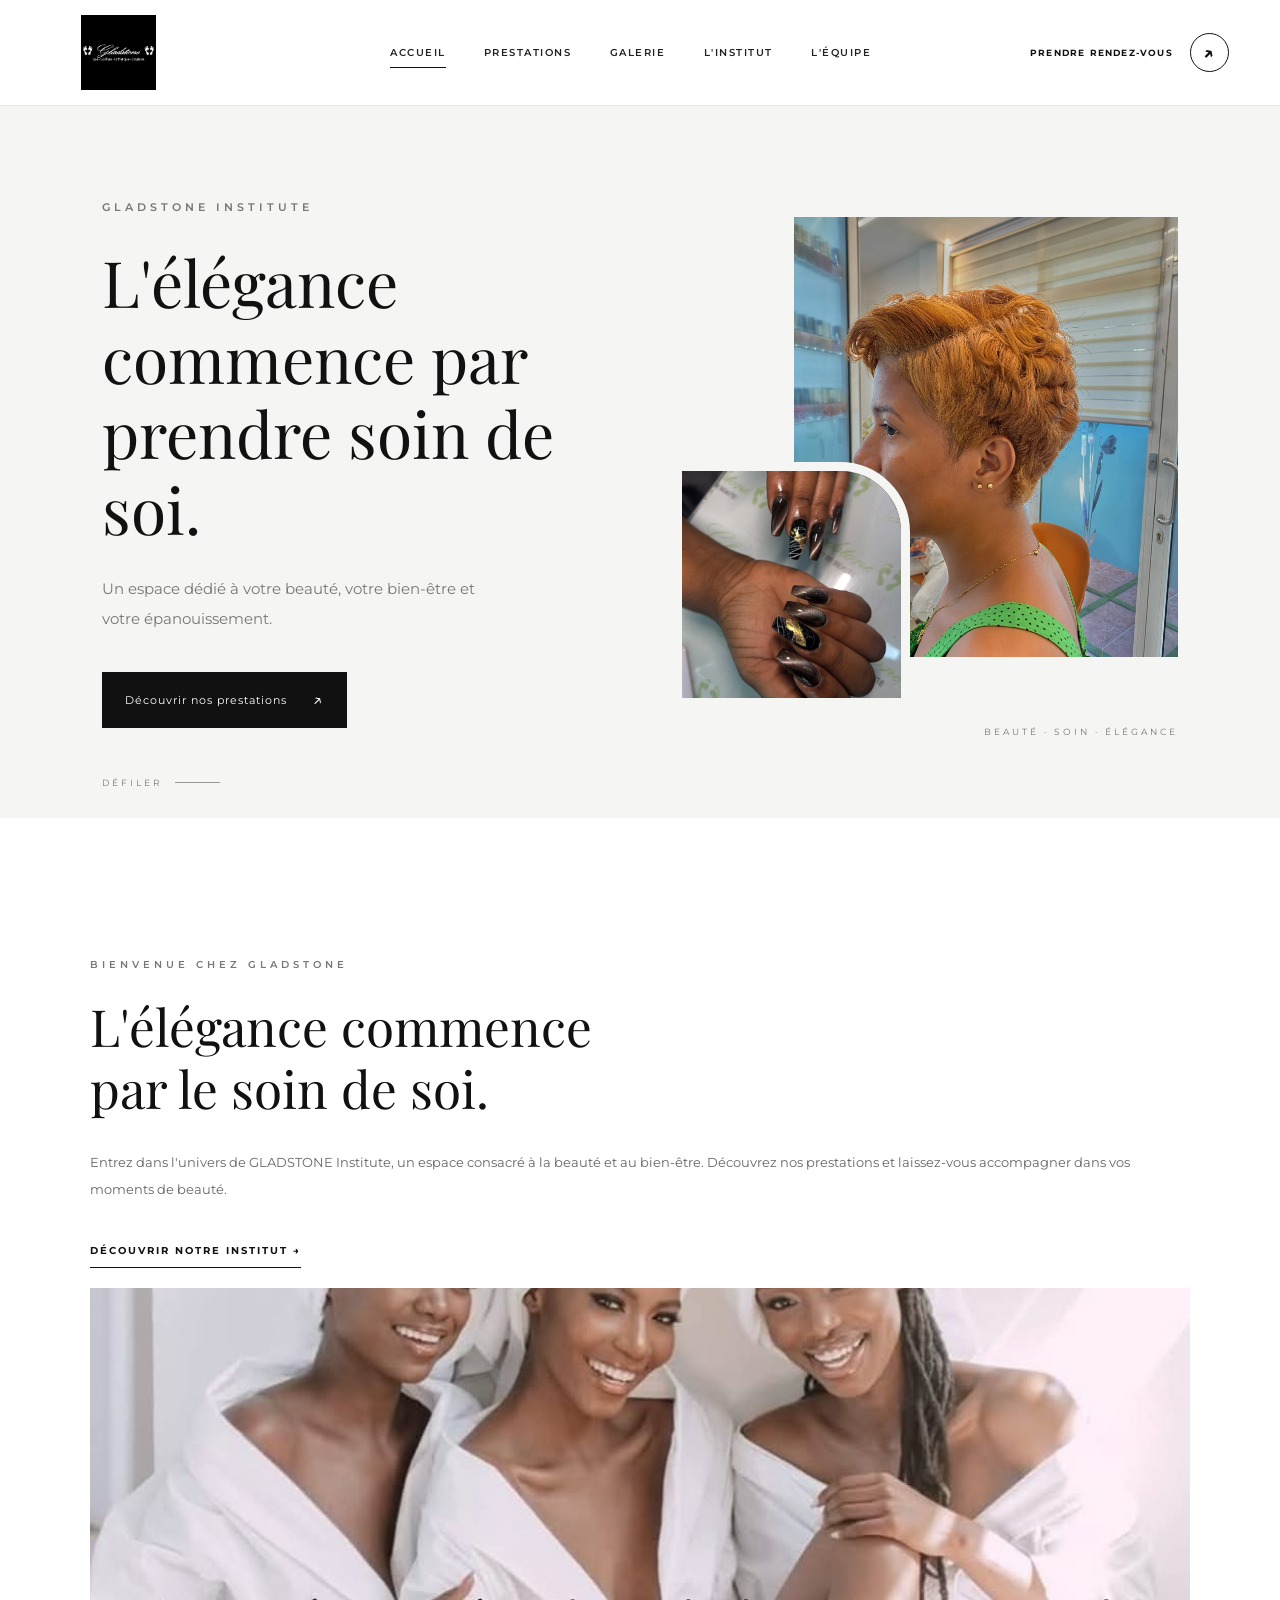
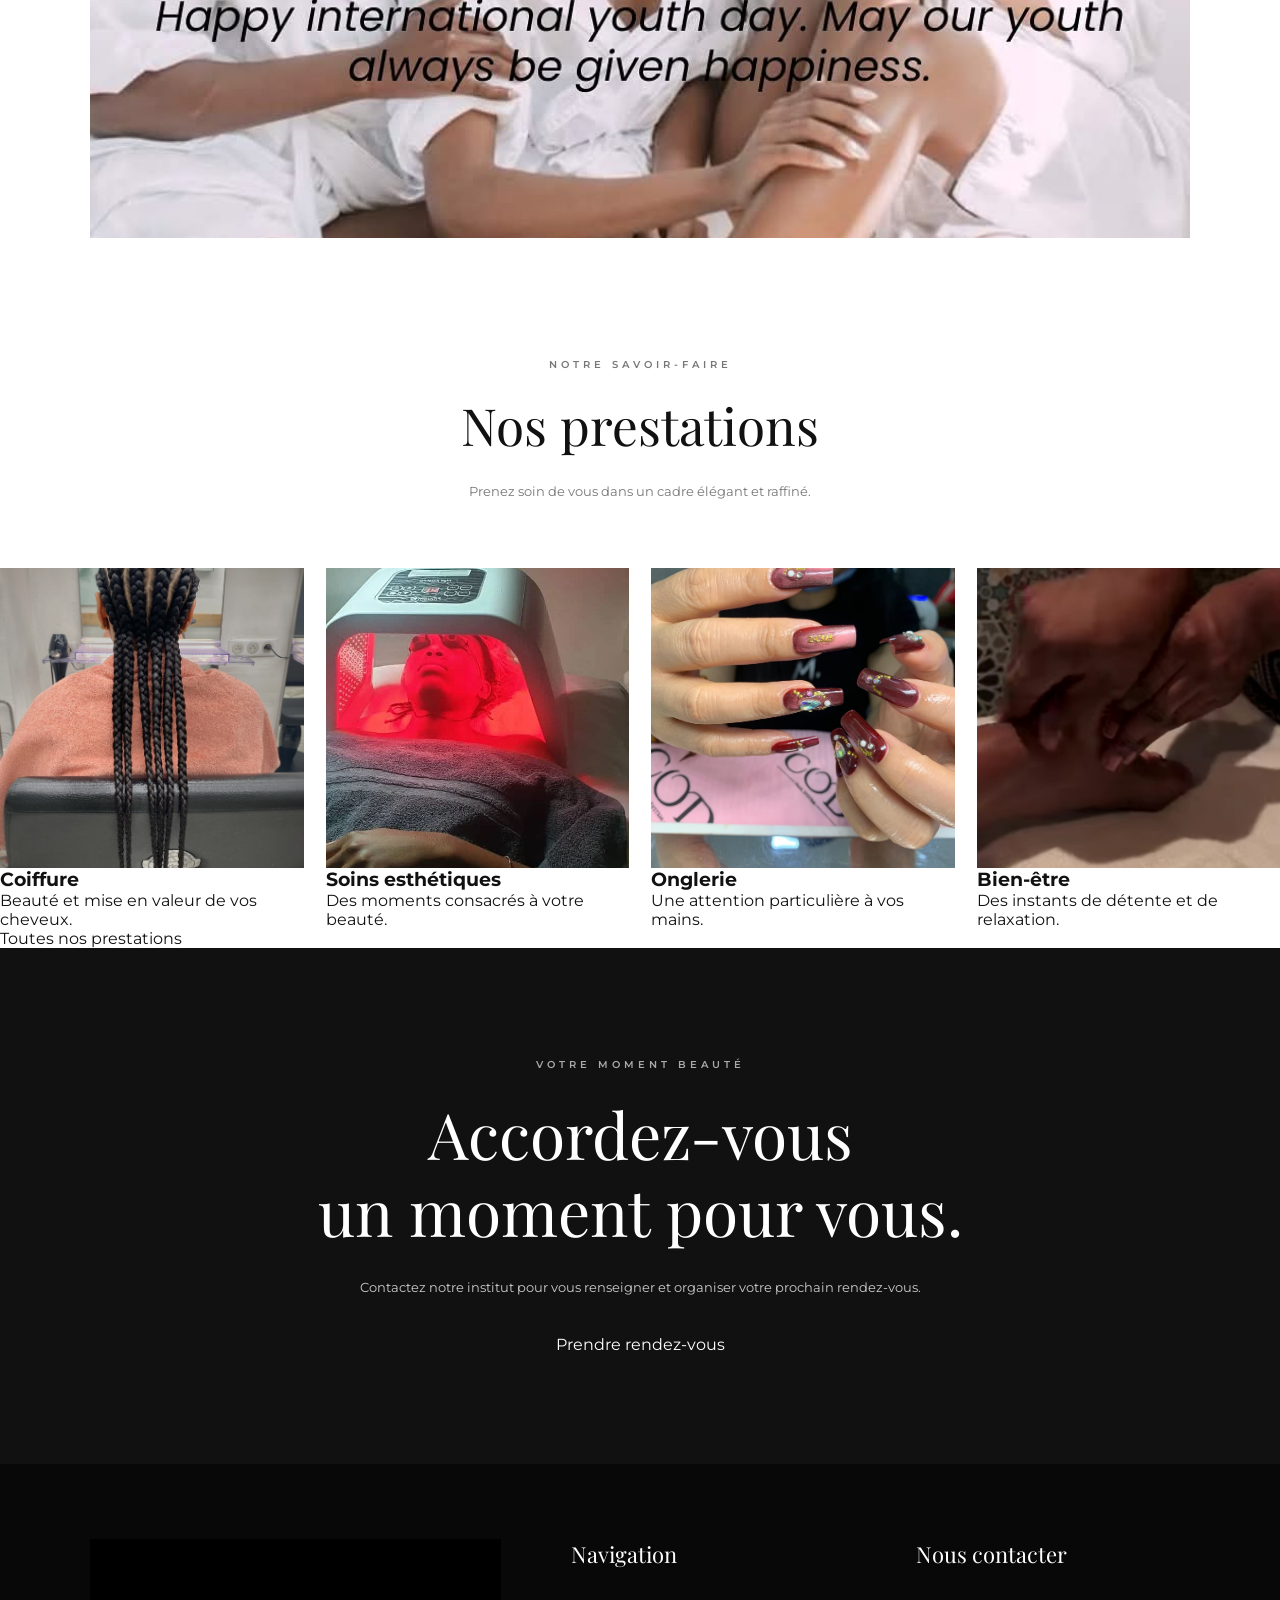
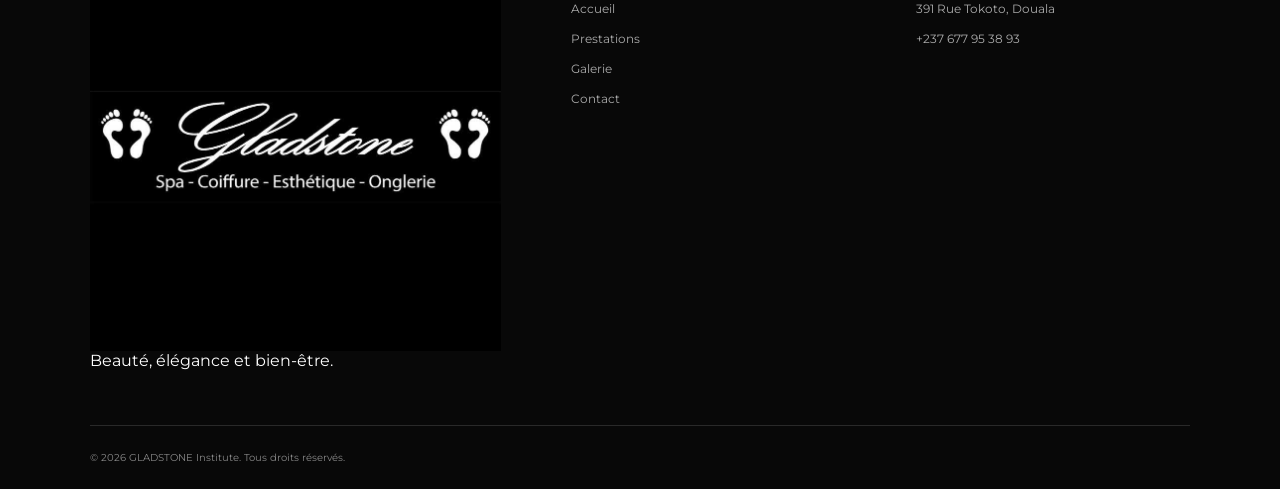
<file: index.html>
<!DOCTYPE html>
<html lang="fr">

<head>
    <meta charset="UTF-8">
    <meta name="viewport" content="width=device-width, initial-scale=1.0">

    <meta name="theme-color" content="#111111">

    <title>GLADSTONE Institute | Institut de Beauté</title>

    <link rel="stylesheet" href="css/style.css">

    <link rel="preconnect" href="https://fonts.googleapis.com">
    <link rel="preconnect" href="https://fonts.gstatic.com" crossorigin>

    <link href="https://fonts.googleapis.com/css2?family=Montserrat:wght@400;500;600;700&family=Playfair+Display:wght@400;500;600;700&display=swap" rel="stylesheet">
</head>

<body>

    <!-- EN-TÊTE -->
    <header class="header">

    <div class="header-container">

        <a href="index.html" class="logo">
            <img src="images/logo.jpg" alt="GLADSTONE Institute">
        </a>

        <nav class="main-nav" id="mainNav">
            <a href="index.html" class="active">Accueil</a>
            <a href="prestations.html">Prestations</a>
            <a href="galerie.html">Galerie</a>
            <a href="institut.html">L'institut</a>
            <a href="equipe.html">L'équipe</a>
        </nav>

        <a href="reservation.html" class="header-booking">
            <span>PRENDRE RENDEZ-VOUS</span>
            <span class="booking-arrow">↗</span>
        </a>

        <button class="menu-toggle" id="menuToggle" aria-label="Ouvrir le menu" aria-expanded="false">
            <span></span>
            <span></span>
        </button>

    </div>

    <div class="header-line"></div>

    </header>
    <!-- BANNIÈRE PRINCIPALE -->
    <section class="hero">

    <div class="hero-content">

        <span class="hero-subtitle">
            GLADSTONE INSTITUTE
        </span>

        <h1>
            L'élégance<br>
            commence par<br>
            prendre soin de soi.
        </h1>

        <p>
            Un espace dédié à votre beauté,
            votre bien-être et votre épanouissement.
        </p>

        <a href="prestations.html" class="hero-button">
            Découvrir nos prestations
            <span>↗</span>
        </a>

    </div>


    <div class="hero-visual">

        <div class="hero-image-main">
            <img src="images/photo-principale.jpg"
                 alt="Institut de beauté GLADSTONE">
        </div>

        <div class="hero-image-secondary">
            <img src="images/photo-secondaire.jpg"
                 alt="Beauté et soins esthétiques">
        </div>

        <span class="hero-decoration">
            BEAUTÉ · SOIN · ÉLÉGANCE
        </span>

    </div>


    <div class="hero-scroll">
        DÉFILER
        <span></span>
    </div>

    </section>

    <!-- PRÉSENTATION -->
    <section class="intro">

        <div class="intro-content">

            <span class="section-label">
                BIENVENUE CHEZ GLADSTONE
            </span>

            <h2>
                L'élégance commence<br>
                par le soin de soi.
            </h2>

            <p>
                Entrez dans l'univers de GLADSTONE Institute,
                un espace consacré à la beauté et au bien-être.

                Découvrez nos prestations et laissez-vous
                accompagner dans vos moments de beauté.
            </p>

            <a href="institut.html" class="text-link">
                Découvrir notre institut →
            </a>

        </div>

        <div class="intro-image">
            <img src="images/hero.jpg" alt="Univers beauté GLADSTONE">
        </div>

    </section>


    <!-- PRESTATIONS -->
    <section class="services-preview">

    <div class="section-heading">

        <span class="section-label">NOTRE SAVOIR-FAIRE</span>

        <h2>Nos prestations</h2>

        <p>
            Prenez soin de vous dans un cadre élégant
            et raffiné.
        </p>

    </div>

    <div class="services-grid">

        <div class="service-card">

            <div class="service-image">
                <img src="images/coiffure.jpg" alt="Prestation de coiffure">
            </div>

            <h3>Coiffure</h3>

            <p>Beauté et mise en valeur de vos cheveux.</p>

        </div>


        <div class="service-card">

            <div class="service-image">
                <img src="images/soins-esthetiques.jpg" alt="Soins esthétiques">
            </div>

            <h3>Soins esthétiques</h3>

            <p>Des moments consacrés à votre beauté.</p>

        </div>


        <div class="service-card">

            <div class="service-image">
                <img src="images/onglerie.jpg" alt="Prestation d'onglerie">
            </div>

            <h3>Onglerie</h3>

            <p>Une attention particulière à vos mains.</p>

        </div>


        <div class="service-card">

            <div class="service-image">
                <img src="images/bien-etre.jpg" alt="Soin de bien-être">
            </div>

            <h3>Bien-être</h3>

            <p>Des instants de détente et de relaxation.</p>

        </div>

    </div>

    <a href="prestations.html" class="dark-button">
        Toutes nos prestations
    </a>

    </section>


    <!-- RÉSERVATION -->
    <section class="booking-section">

        <div class="booking-content">

            <span class="section-label">VOTRE MOMENT BEAUTÉ</span>

            <h2>
                Accordez-vous<br>
                un moment pour vous.
            </h2>

            <p>
                Contactez notre institut pour vous renseigner
                et organiser votre prochain rendez-vous.
            </p>

            <a href="reservation.html" class="light-button">
                Prendre rendez-vous
            </a>

        </div>

    </section>


    <!-- PIED DE PAGE -->
    <footer class="footer">

        <div class="footer-container">

            <div class="footer-brand">
                <img src="images/logo.jpg" alt="GLADSTONE Institute">
                <p>Beauté, élégance et bien-être.</p>
            </div>

            <div class="footer-links">
                <h3>Navigation</h3>
                <a href="index.html">Accueil</a>
                <a href="prestations.html">Prestations</a>
                <a href="galerie.html">Galerie</a>
                <a href="contact.html">Contact</a>
            </div>

            <div class="footer-contact">
                <h3>Nous contacter</h3>
                <p>391 Rue Tokoto, Douala</p>
                <p>+237 677 95 38 93</p>
            </div>

        </div>

        <div class="footer-bottom">
            © 2026 GLADSTONE Institute. Tous droits réservés.
        </div>

    </footer>


    <script src="js/app.js"></script>

</body>
</html>
</file>
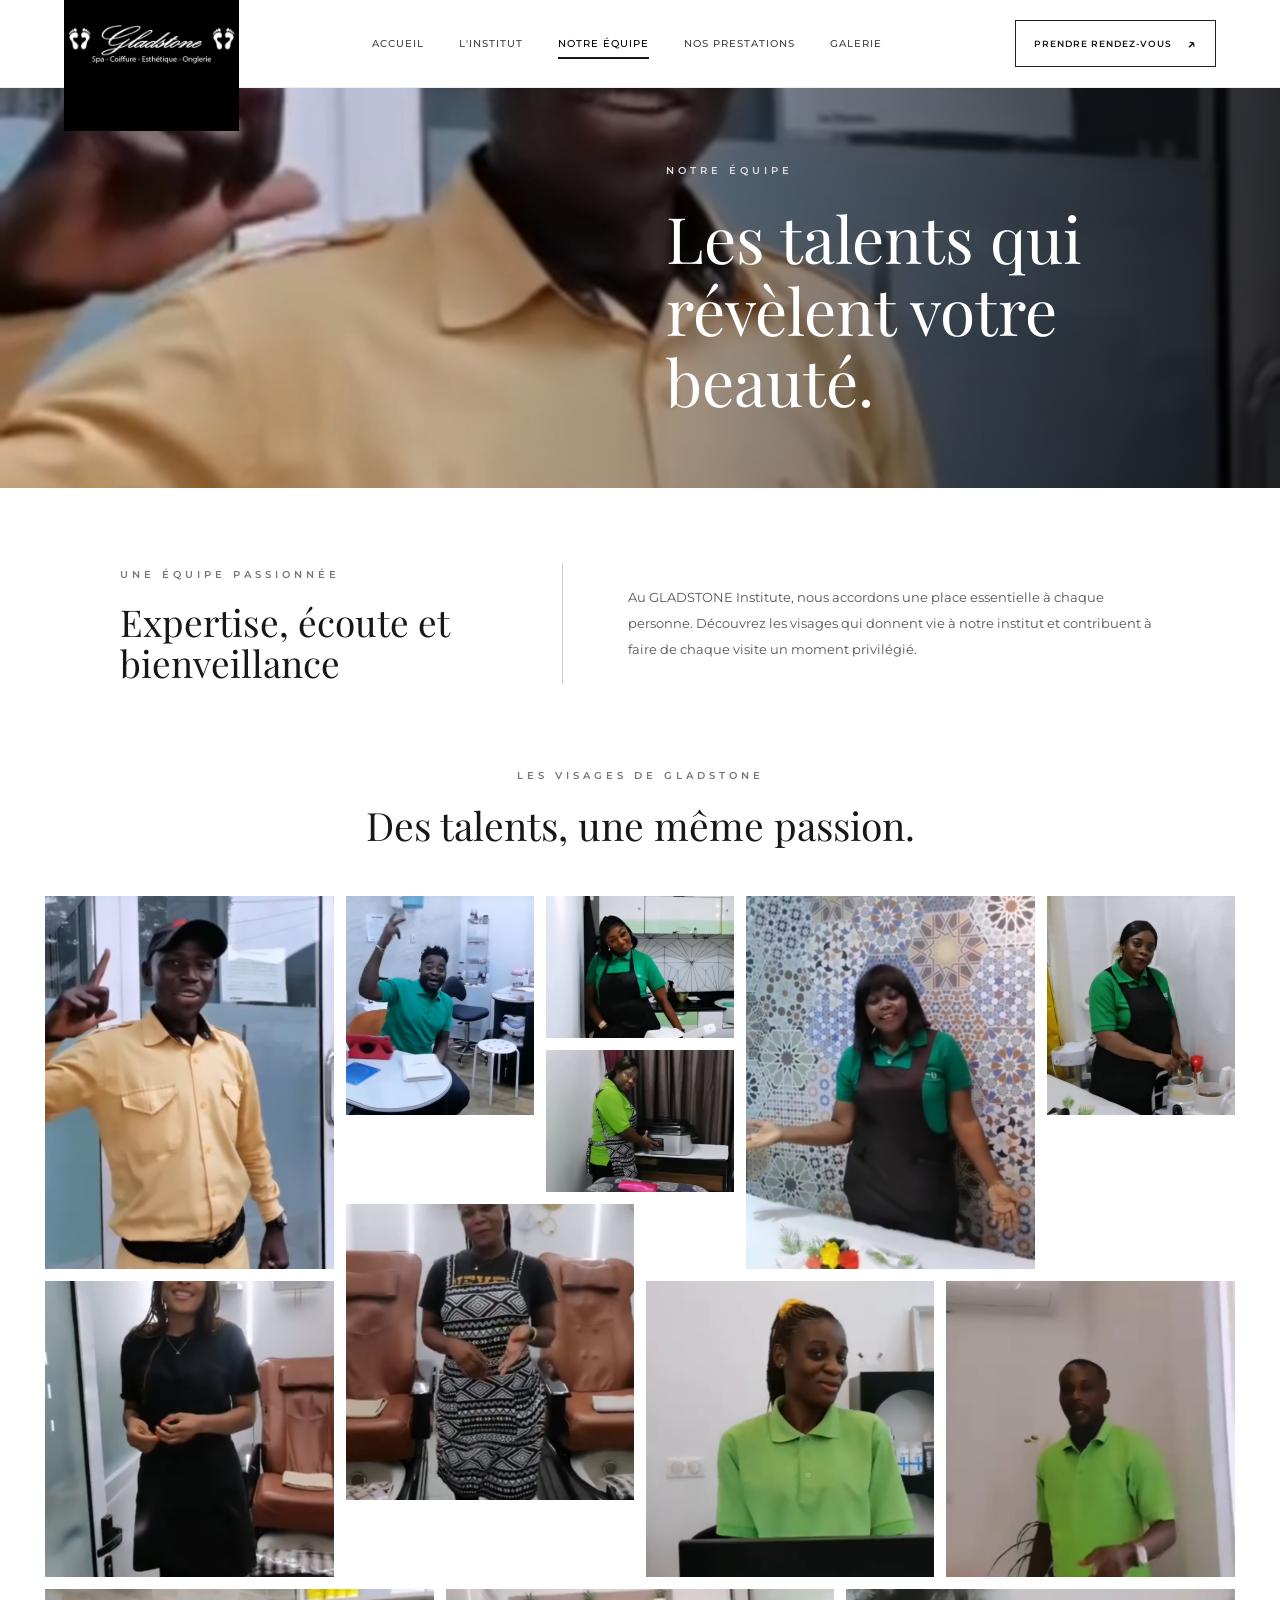
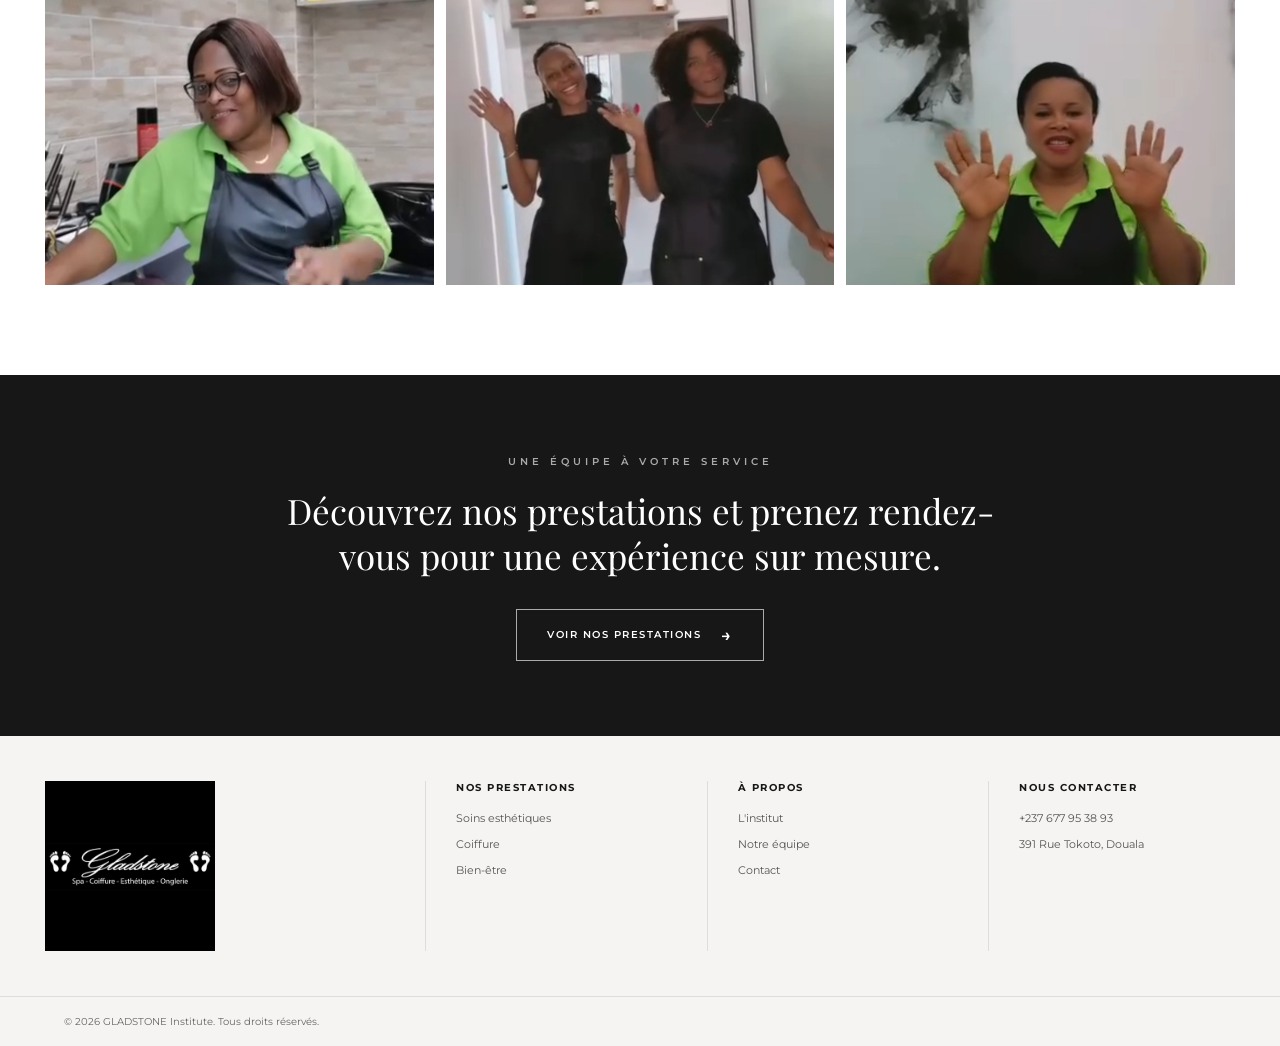
<file: equipe.html>
<!DOCTYPE html>
<html lang="fr">

<head>
    <meta charset="UTF-8">
    <meta name="viewport" content="width=device-width, initial-scale=1.0">

    <title>Notre équipe | GLADSTONE Institute</title>

    <link rel="stylesheet" href="css/equipe.css">

    <link rel="preconnect" href="https://fonts.googleapis.com">
    <link rel="preconnect" href="https://fonts.gstatic.com" crossorigin>

    <link href="https://fonts.googleapis.com/css2?family=Montserrat:wght@300;400;500;600;700&family=Playfair+Display:wght@400;500;600&display=swap" rel="stylesheet">
</head>

<body>

    <!-- HEADER -->

    <header class="site-header">

        <a href="index.html" class="logo">
            <img src="images/logo.jpg" alt="GLADSTONE Institute">
        </a>

        <button class="menu-toggle" id="menuToggle" aria-label="Ouvrir le menu">
            <span></span>
            <span></span>
        </button>

        <nav class="main-nav" id="mainNav">

            <a href="index.html">Accueil</a>

            <a href="institut.html">L'institut</a>

            <a href="equipe.html" class="active">Notre équipe</a>

            <a href="prestations.html">Nos prestations</a>

            <a href="galerie.html">Galerie</a>

        </nav>

        <a href="reservation.html" class="header-button">
            Prendre rendez-vous
            <span>↗</span>
        </a>

    </header>


    <!-- HERO -->

    <section class="team-hero">

        <div class="team-hero-image">
            <img src="images/equipe-01.jpg" alt="Portrait d'un membre de l'équipe GLADSTONE">
        </div>

        <div class="team-hero-content">

            <span class="section-label">NOTRE ÉQUIPE</span>

            <h1>
                Les talents qui
                révèlent votre beauté.
            </h1>

        </div>

    </section>


    <!-- INTRODUCTION -->

    <section class="team-intro reveal">

        <div class="team-intro-title">

            <span class="section-label">UNE ÉQUIPE PASSIONNÉE</span>

            <h2>
                Expertise, écoute
                et bienveillance
            </h2>

        </div>

        <div class="team-intro-text">

            <p>
                Au GLADSTONE Institute, nous accordons une place
                essentielle à chaque personne.

                Découvrez les visages qui donnent vie à notre
                institut et contribuent à faire de chaque visite
                un moment privilégié.
            </p>

        </div>

    </section>


    <!-- GALERIE DE L'ÉQUIPE -->

    <section class="team-gallery-section">

        <div class="team-gallery-heading reveal">

            <span class="section-label">LES VISAGES DE GLADSTONE</span>

            <h2>
                Des talents, une même passion.
            </h2>

        </div>


        <div class="team-gallery">

            <div class="team-photo photo-large reveal">
                <img src="images/equipe-01.jpg" alt="Portrait membre de l'équipe 1">
            </div>

            <div class="team-photo photo-small reveal">
                <img src="images/equipe-02.jpg" alt="Portrait membre de l'équipe 2">
            </div>

            <div class="team-photo photo-small reveal">
                <img src="images/equipe-03.jpg" alt="Portrait membre de l'équipe 3">
            </div>

            <div class="team-photo photo-featured reveal">
                <img src="images/equipe-04.jpg" alt="Portrait membre de l'équipe 4">
            </div>

            <div class="team-photo photo-small reveal">
                <img src="images/equipe-05.jpg" alt="Portrait membre de l'équipe 5">
            </div>

            <div class="team-photo photo-small reveal">
                <img src="images/equipe-06.jpg" alt="Portrait membre de l'équipe 6">
            </div>

            <div class="team-photo photo-large reveal">
                <img src="images/equipe-07.jpg" alt="Portrait membre de l'équipe 7">
            </div>

            <div class="team-photo photo-small reveal">
                <img src="images/equipe-08.jpg" alt="Portrait membre de l'équipe 8">
            </div>

            <div class="team-photo photo-small reveal">
                <img src="images/equipe-09.jpg" alt="Portrait membre de l'équipe 9">
            </div>

            <div class="team-photo photo-small reveal">
                <img src="images/equipe-10.jpg" alt="Portrait membre de l'équipe 10">
            </div>

            <div class="team-photo photo-featured reveal">
                <img src="images/equipe-11.jpg" alt="Portrait membre de l'équipe 11">
            </div>

            <div class="team-photo photo-small reveal">
                <img src="images/equipe-12.jpg" alt="Portrait membre de l'équipe 12">
            </div>

            <div class="team-photo photo-small reveal">
                <img src="images/equipe-13.jpg" alt="Portrait membre de l'équipe 13">
            </div>

        </div>

    </section>


    <!-- CTA -->

    <section class="team-cta reveal">

        <span class="section-label">UNE ÉQUIPE À VOTRE SERVICE</span>

        <h2>
            Découvrez nos prestations et
            prenez rendez-vous pour une
            expérience sur mesure.
        </h2>

        <a href="prestations.html" class="cta-button">
            Voir nos prestations
            <span>→</span>
        </a>

    </section>


    <!-- FOOTER -->

    <footer class="site-footer">

        <div class="footer-container">

            <div class="footer-brand">
                <img src="images/logo.jpg" alt="GLADSTONE Institute">
            </div>

            <div class="footer-column">

                <h3>Nos prestations</h3>

                <a href="prestations.html">Soins esthétiques</a>
                <a href="prestations.html">Coiffure</a>
                <a href="prestations.html">Bien-être</a>

            </div>

            <div class="footer-column">

                <h3>À propos</h3>

                <a href="institut.html">L'institut</a>
                <a href="equipe.html">Notre équipe</a>
                <a href="reservation.html">Contact</a>

            </div>

            <div class="footer-column">

                <h3>Nous contacter</h3>

                <a href="tel:+237677953893">
                    +237 677 95 38 93
                </a>

                <span>391 Rue Tokoto, Douala</span>

            </div>

        </div>

        <div class="footer-bottom">

            <p>
                © 2026 GLADSTONE Institute.
                Tous droits réservés.
            </p>

        </div>

    </footer>


    <script src="js/equipe.js"></script>

</body>
</html>
</file>
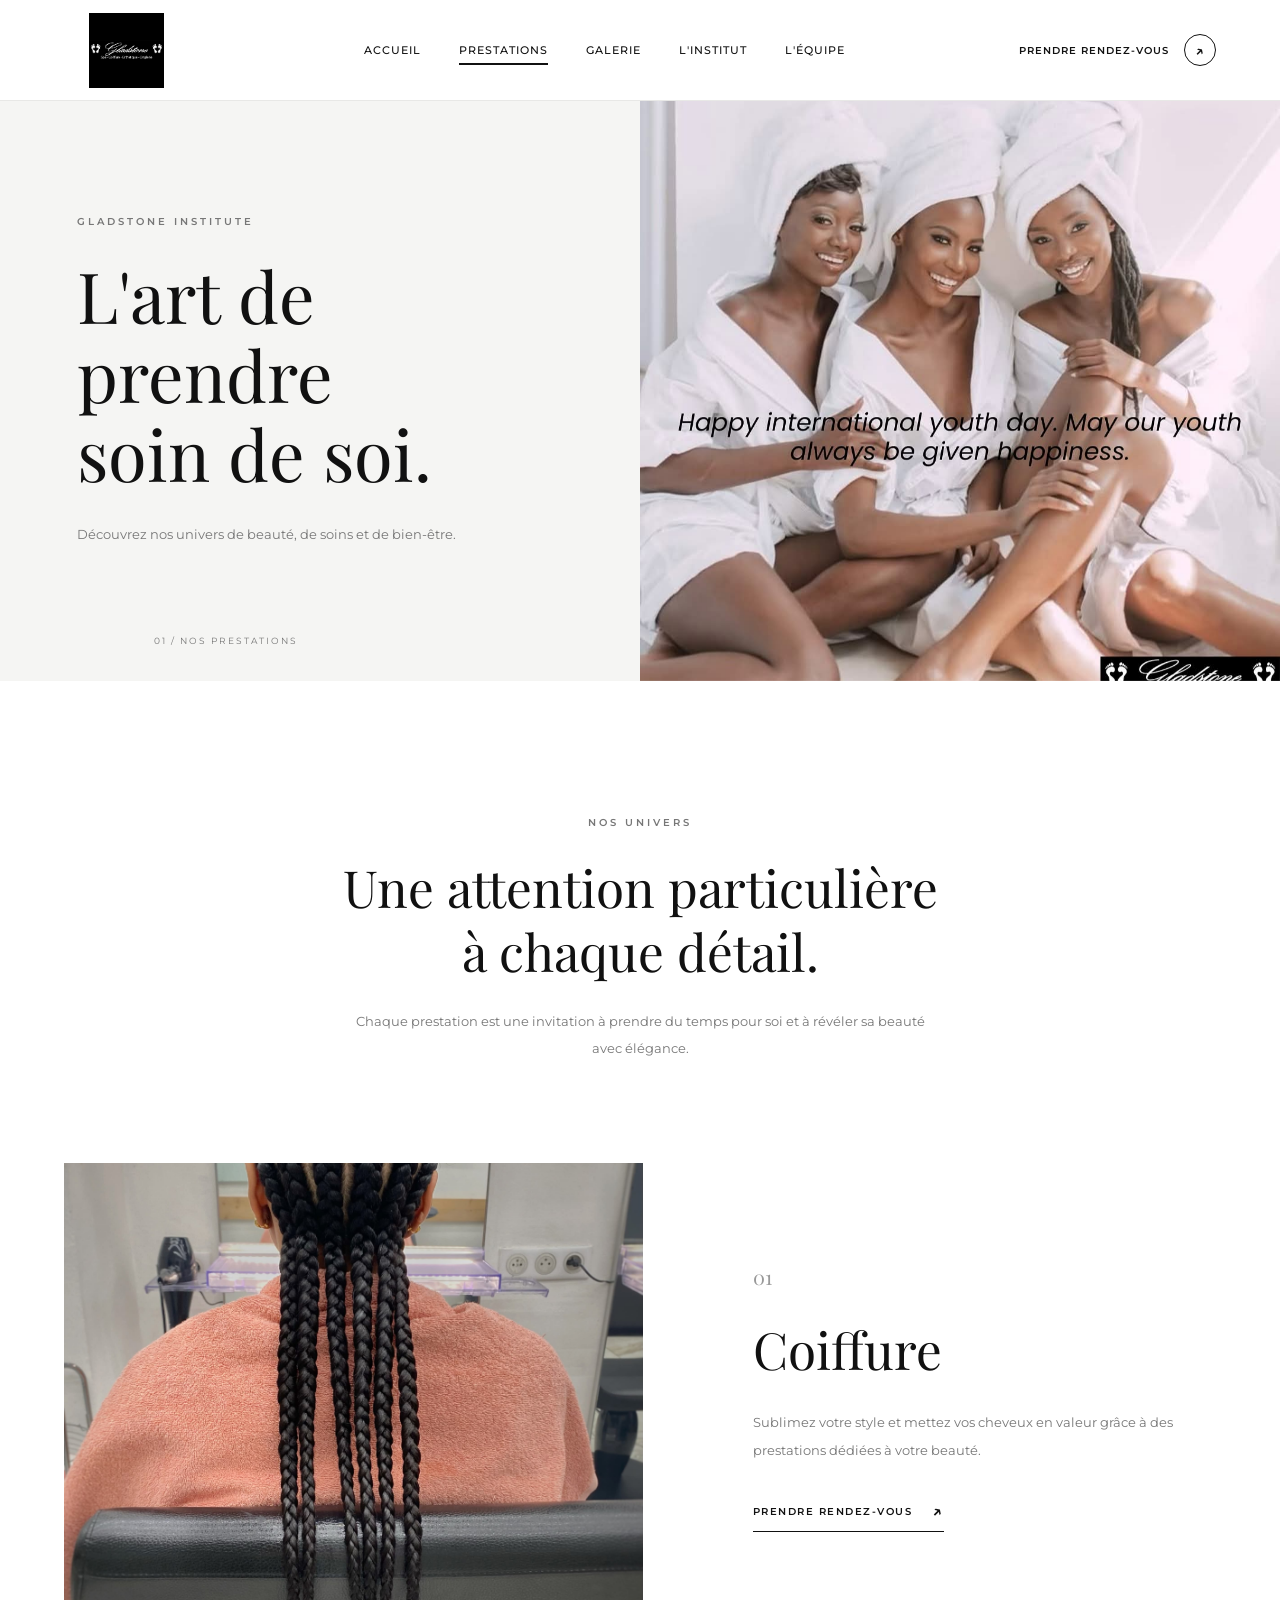
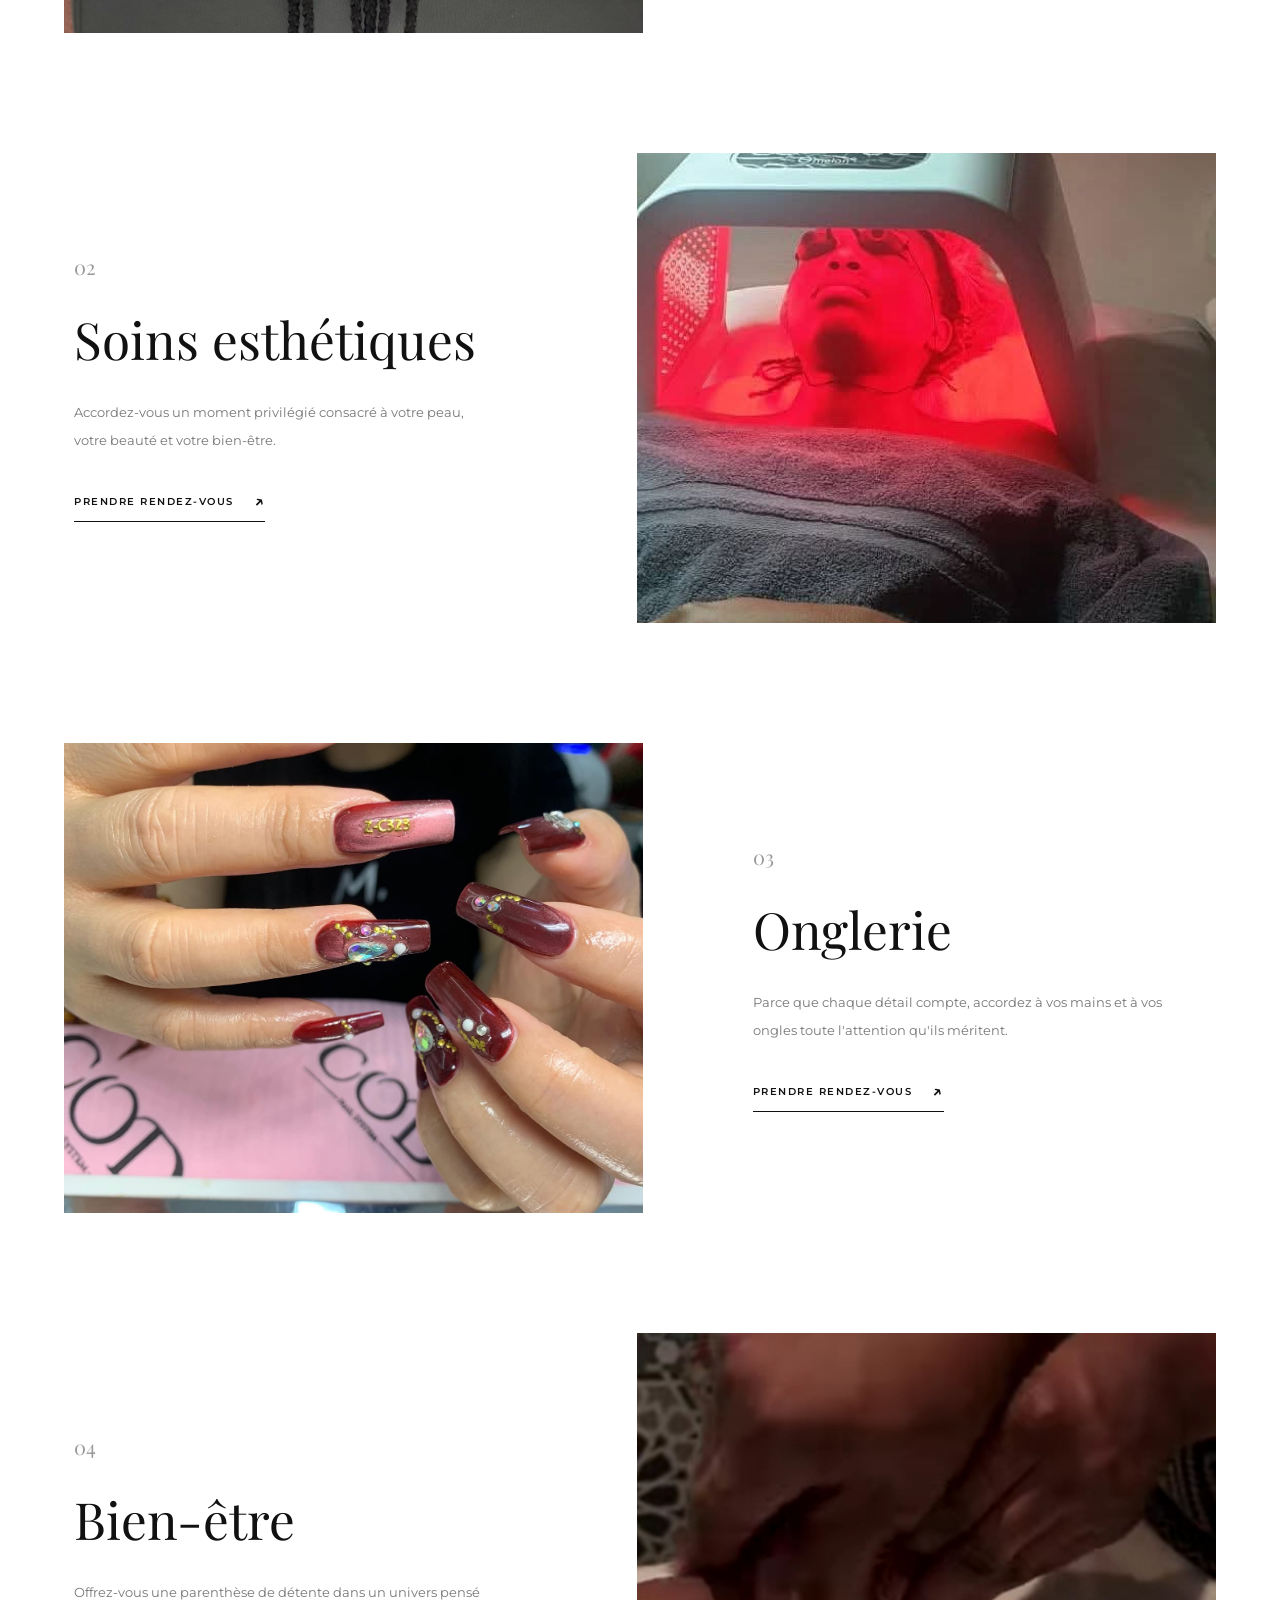
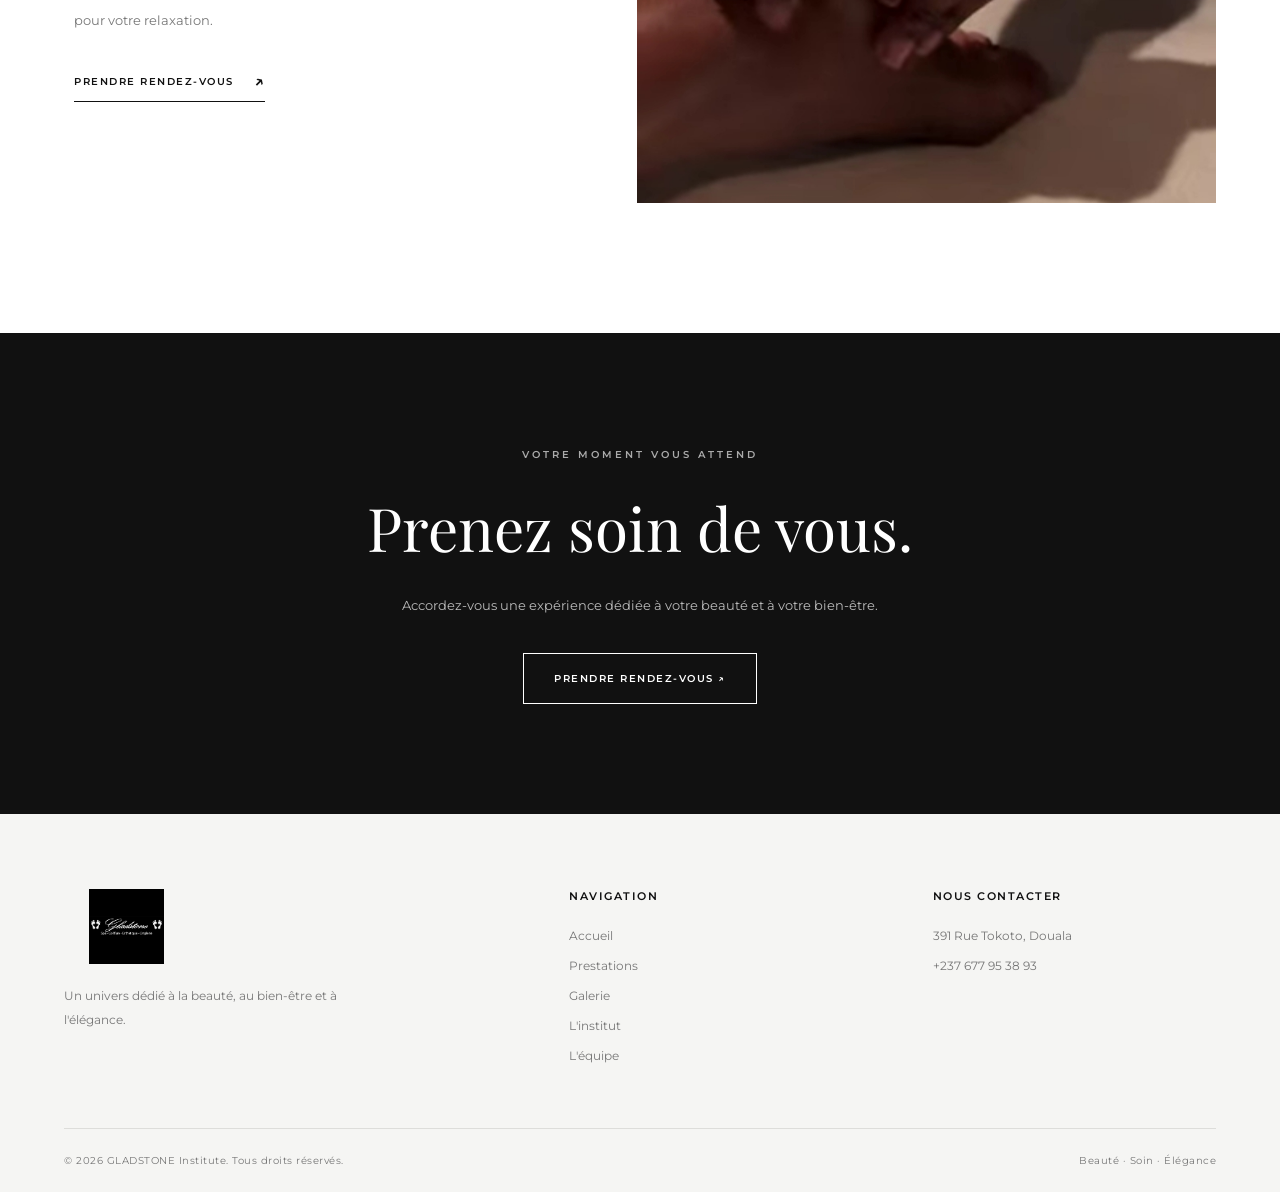
<file: prestations.html>
<!DOCTYPE html>
<html lang="fr">

<head>
    <meta charset="UTF-8">
    <meta name="viewport" content="width=device-width, initial-scale=1.0">

    <title>Nos Prestations | GLADSTONE Institute</title>

    <link rel="stylesheet" href="css/prestations.css">

    <link rel="preconnect" href="https://fonts.googleapis.com">
    <link rel="preconnect" href="https://fonts.gstatic.com" crossorigin>

    <link href="https://fonts.googleapis.com/css2?family=Montserrat:wght@300;400;500;600;700&family=Playfair+Display:wght@400;500;600&display=swap" rel="stylesheet">

</head>

<body>

    <!-- HEADER -->

    <header class="header">

        <div class="header-container">

            <a href="index.html" class="logo">
                <img src="images/logo.jpg" alt="GLADSTONE Institute">
            </a>

            <nav class="main-nav" id="mainNav">

                <a href="index.html">Accueil</a>
                <a href="prestations.html" class="active">Prestations</a>
                <a href="galerie.html">Galerie</a>
                <a href="institut.html">L'institut</a>
                <a href="equipe.html">L'équipe</a>

            </nav>

            <a href="reservation.html" class="header-booking">
                <span>PRENDRE RENDEZ-VOUS</span>
                <span class="booking-arrow">↗</span>
            </a>

            <button class="menu-toggle" id="menuToggle"
                aria-label="Ouvrir le menu"
                aria-expanded="false">

                <span></span>
                <span></span>

            </button>

        </div>

        <div class="header-line"></div>

    </header>


    <!-- BANNIÈRE PRESTATIONS -->

    <section class="services-hero">

        <div class="services-hero-content">

            <span class="section-label">
                GLADSTONE INSTITUTE
            </span>

            <h1>
                L'art de prendre<br>
                soin de soi.
            </h1>

            <p>
                Découvrez nos univers de beauté,
                de soins et de bien-être.
            </p>

        </div>

        <div class="services-hero-image">

            <img src="images/hero.jpg"
                 alt="Univers de beauté GLADSTONE">

        </div>

        <div class="hero-number">
            01 / NOS PRESTATIONS
        </div>

    </section>


    <!-- INTRODUCTION -->

    <section class="services-intro">

        <span class="section-label">
            NOS UNIVERS
        </span>

        <h2>
            Une attention particulière<br>
            à chaque détail.
        </h2>

        <p>
            Chaque prestation est une invitation
            à prendre du temps pour soi et à révéler
            sa beauté avec élégance.
        </p>

    </section>


    <!-- LISTE DES PRESTATIONS -->

    <section class="services-list">

        <!-- COIFFURE -->

        <article class="service-detail">

            <div class="detail-image">
                <img src="images/coiffure.jpg"
                     alt="Prestations de coiffure">
            </div>

            <div class="detail-content">

                <span class="detail-number">01</span>

                <h2>Coiffure</h2>

                <p>
                    Sublimez votre style et mettez vos cheveux
                    en valeur grâce à des prestations dédiées
                    à votre beauté.
                </p>

                <a href="reservation.html" class="service-link">
                    PRENDRE RENDEZ-VOUS <span>↗</span>
                </a>

            </div>

        </article>


        <!-- SOINS ESTHÉTIQUES -->

        <article class="service-detail reverse">

            <div class="detail-image">
                <img src="images/soins-esthetiques.jpg"
                     alt="Soins esthétiques">
            </div>

            <div class="detail-content">

                <span class="detail-number">02</span>

                <h2>Soins esthétiques</h2>

                <p>
                    Accordez-vous un moment privilégié
                    consacré à votre peau, votre beauté
                    et votre bien-être.
                </p>

                <a href="reservation.html" class="service-link">
                    PRENDRE RENDEZ-VOUS <span>↗</span>
                </a>

            </div>

        </article>


        <!-- ONGLERIE -->

        <article class="service-detail">

            <div class="detail-image">
                <img src="images/onglerie.jpg"
                     alt="Prestations d'onglerie">
            </div>

            <div class="detail-content">

                <span class="detail-number">03</span>

                <h2>Onglerie</h2>

                <p>
                    Parce que chaque détail compte,
                    accordez à vos mains et à vos ongles
                    toute l'attention qu'ils méritent.
                </p>

                <a href="reservation.html" class="service-link">
                    PRENDRE RENDEZ-VOUS <span>↗</span>
                </a>

            </div>

        </article>


        <!-- BIEN-ÊTRE -->

        <article class="service-detail reverse">

            <div class="detail-image">
                <img src="images/bien-etre.jpg"
                     alt="Prestations de bien-être">
            </div>

            <div class="detail-content">

                <span class="detail-number">04</span>

                <h2>Bien-être</h2>

                <p>
                    Offrez-vous une parenthèse de détente
                    dans un univers pensé pour votre
                    relaxation.
                </p>

                <a href="reservation.html" class="service-link">
                    PRENDRE RENDEZ-VOUS <span>↗</span>
                </a>

            </div>

        </article>

    </section>


    <!-- APPEL À L'ACTION -->

    <section class="services-booking">

        <span class="section-label">
            VOTRE MOMENT VOUS ATTEND
        </span>

        <h2>
            Prenez soin de vous.
        </h2>

        <p>
            Accordez-vous une expérience dédiée
            à votre beauté et à votre bien-être.
        </p>

        <a href="reservation.html" class="booking-button">
            PRENDRE RENDEZ-VOUS ↗
        </a>

    </section>


    <!-- FOOTER -->

    <footer class="footer">

        <div class="footer-container">

            <div class="footer-about">

                <a href="index.html" class="footer-logo">
                    <img src="images/logo.jpg"
                         alt="GLADSTONE Institute">
                </a>

                <p>
                    Un univers dédié à la beauté,
                    au bien-être et à l'élégance.
                </p>

            </div>


            <div class="footer-links">

                <h3>Navigation</h3>

                <a href="index.html">Accueil</a>
                <a href="prestations.html">Prestations</a>
                <a href="galerie.html">Galerie</a>
                <a href="institut.html">L'institut</a>
                <a href="equipe.html">L'équipe</a>

            </div>


            <div class="footer-contact">

                <h3>Nous contacter</h3>

                <p>391 Rue Tokoto, Douala</p>
                <p>+237 677 95 38 93</p>

            </div>

        </div>


        <div class="footer-bottom">

            <p>© 2026 GLADSTONE Institute. Tous droits réservés.</p>

            <p>Beauté · Soin · Élégance</p>

        </div>

    </footer>


    <script src="js/prestations.js"></script>

</body>

</html>
</file>
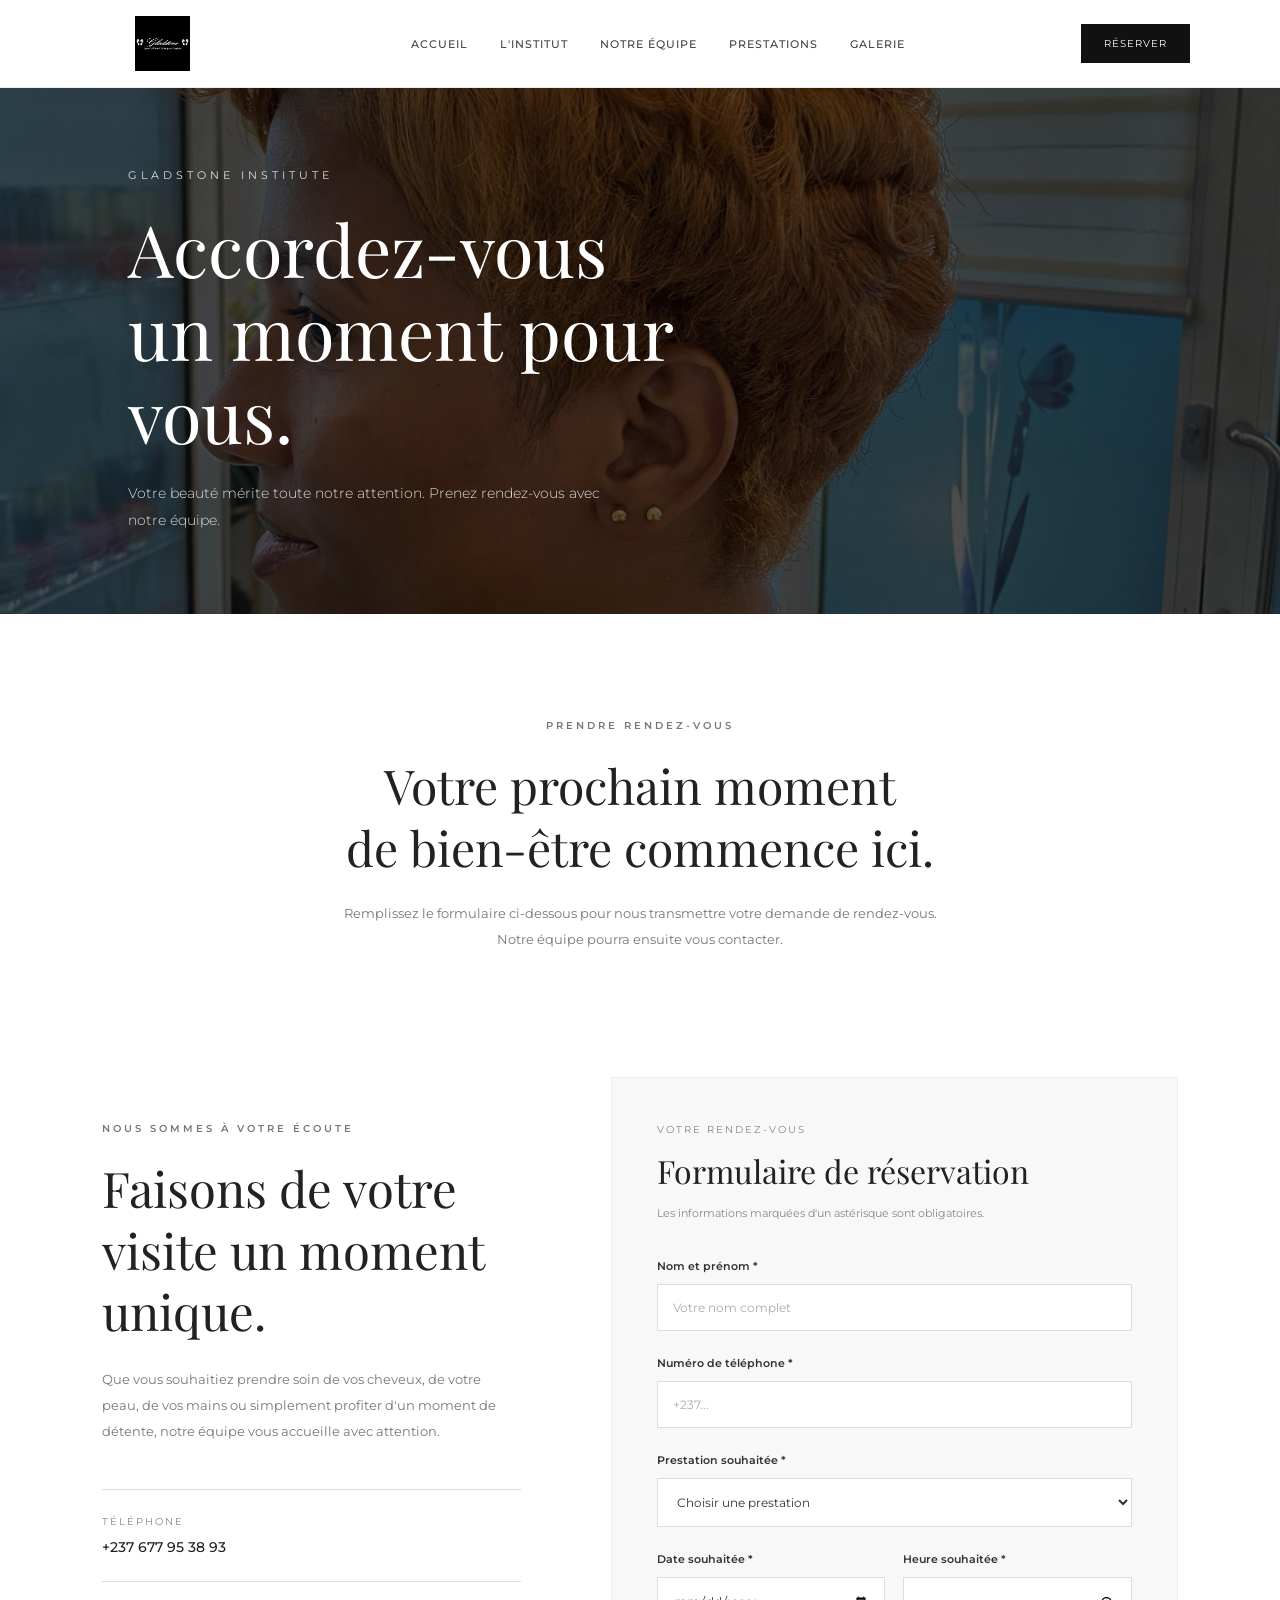
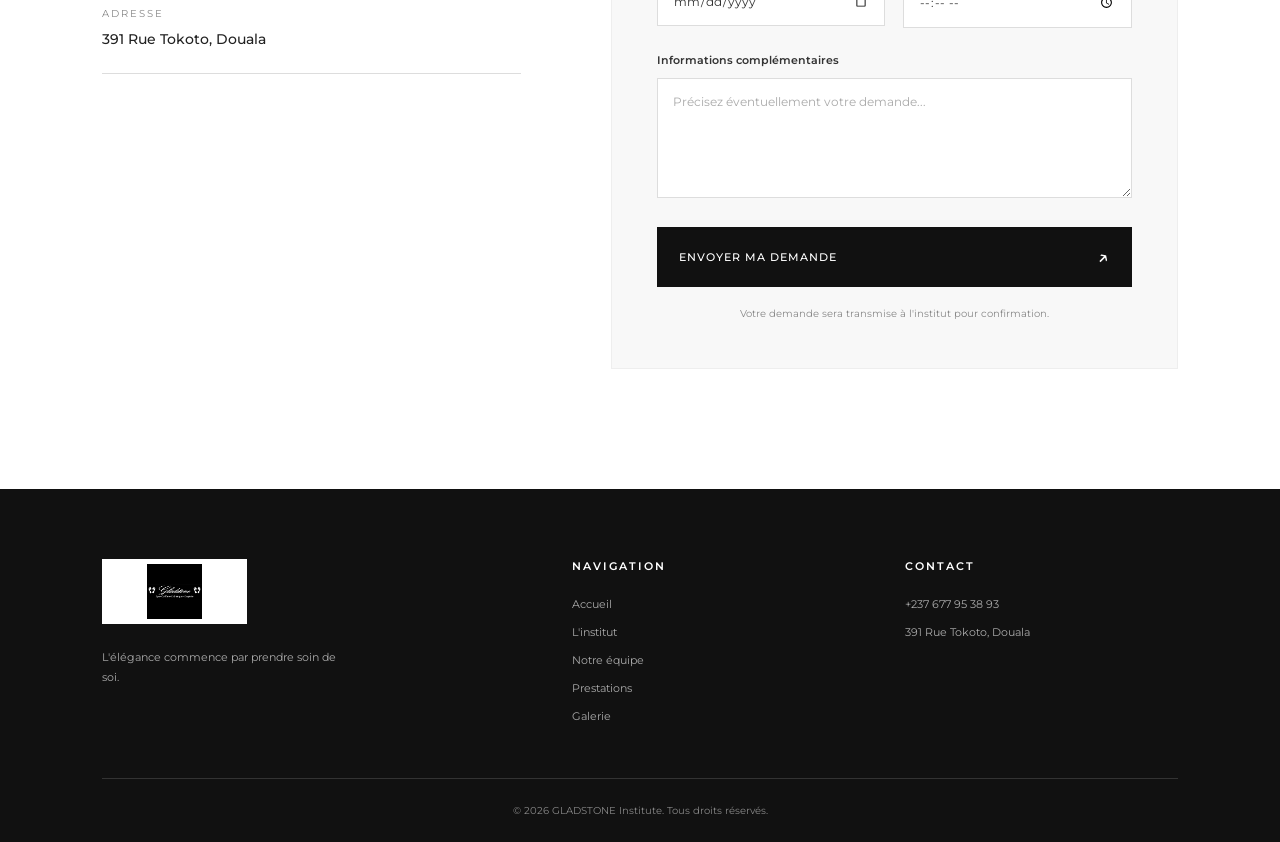
<file: reservation.html>
<!DOCTYPE html>
<html lang="fr">

<head>
    <meta charset="UTF-8">
    <meta name="viewport" content="width=device-width, initial-scale=1.0">

    <title>Réservation | GLADSTONE Institute</title>

    <link rel="stylesheet" href="css/reservation.css">

    <link rel="preconnect" href="https://fonts.googleapis.com">
    <link rel="preconnect" href="https://fonts.gstatic.com" crossorigin>

    <link href="https://fonts.googleapis.com/css2?family=Montserrat:wght@300;400;500;600;700&family=Playfair+Display:wght@400;500;600&display=swap" rel="stylesheet">
</head>

<body>

    <!-- HEADER -->

    <header class="site-header">

        <a href="index.html" class="logo">
            <img src="images/logo.jpg" alt="GLADSTONE Institute">
        </a>

        <button class="menu-toggle" id="menuToggle"
            aria-label="Ouvrir le menu"
            aria-expanded="false">
            <span></span>
            <span></span>
        </button>

        <nav class="main-nav" id="mainNav">

            <a href="index.html">Accueil</a>
            <a href="institut.html">L'institut</a>
            <a href="equipe.html">Notre équipe</a>
            <a href="prestations.html">Prestations</a>
            <a href="galerie.html">Galerie</a>

        </nav>

        <a href="reservation.html" class="header-cta active">
            Réserver
        </a>

    </header>


    <!-- HERO -->

    <section class="reservation-hero">

        <div class="reservation-hero-content">

            <span>GLADSTONE INSTITUTE</span>

            <h1>
                Accordez-vous<br>
                un moment pour vous.
            </h1>

            <p>
                Votre beauté mérite toute notre attention.
                Prenez rendez-vous avec notre équipe.
            </p>

        </div>

    </section>


    <!-- INTRODUCTION -->

    <section class="reservation-intro">

        <span class="section-label">
            PRENDRE RENDEZ-VOUS
        </span>

        <h2>
            Votre prochain moment<br>
            de bien-être commence ici.
        </h2>

        <p>
            Remplissez le formulaire ci-dessous pour nous
            transmettre votre demande de rendez-vous.
            Notre équipe pourra ensuite vous contacter.
        </p>

    </section>


    <!-- FORMULAIRE -->

    <section class="reservation-section">

        <div class="reservation-info">

            <span class="section-label">
                NOUS SOMMES À VOTRE ÉCOUTE
            </span>

            <h2>
                Faisons de votre<br>
                visite un moment unique.
            </h2>

            <p>
                Que vous souhaitiez prendre soin de vos cheveux,
                de votre peau, de vos mains ou simplement profiter
                d'un moment de détente, notre équipe vous accueille
                avec attention.
            </p>

            <div class="contact-details">

                <div>
                    <span>TÉLÉPHONE</span>
                    <p>+237 677 95 38 93</p>
                </div>

                <div>
                    <span>ADRESSE</span>
                    <p>391 Rue Tokoto, Douala</p>
                </div>

            </div>

        </div>


        <div class="reservation-form-container">

            <div class="form-heading">

                <span>VOTRE RENDEZ-VOUS</span>

                <h2>Formulaire de réservation</h2>

                <p>
                    Les informations marquées d'un astérisque
                    sont obligatoires.
                </p>

            </div>


            <form id="reservationForm">

                <div class="form-group">

                    <label for="nom">
                        Nom et prénom *
                    </label>

                    <input
                        type="text"
                        id="nom"
                        name="nom"
                        placeholder="Votre nom complet"
                        required
                    >

                </div>


                <div class="form-group">

                    <label for="telephone">
                        Numéro de téléphone *
                    </label>

                    <input
                        type="tel"
                        id="telephone"
                        name="telephone"
                        placeholder="+237..."
                        required
                    >

                </div>


                <div class="form-group">

                    <label for="prestation">
                        Prestation souhaitée *
                    </label>

                    <select id="prestation" name="prestation" required>

                        <option value="">
                            Choisir une prestation
                        </option>

                        <option value="Coiffure">
                            Coiffure
                        </option>

                        <option value="Soins esthétiques">
                            Soins esthétiques
                        </option>

                        <option value="Onglerie">
                            Onglerie
                        </option>

                        <option value="Bien-être">
                            Bien-être
                        </option>

                        <option value="Autre">
                            Autre
                        </option>

                    </select>

                </div>


                <div class="form-row">

                    <div class="form-group">

                        <label for="date">
                            Date souhaitée *
                        </label>

                        <input
                            type="date"
                            id="date"
                            name="date"
                            required
                        >

                    </div>


                    <div class="form-group">

                        <label for="heure">
                            Heure souhaitée *
                        </label>

                        <input
                            type="time"
                            id="heure"
                            name="heure"
                            required
                        >

                    </div>

                </div>


                <div class="form-group">

                    <label for="message">
                        Informations complémentaires
                    </label>

                    <textarea
                        id="message"
                        name="message"
                        rows="5"
                        placeholder="Précisez éventuellement votre demande..."
                    ></textarea>

                </div>


                <button type="submit" class="submit-button">

                    Envoyer ma demande

                    <span>↗</span>

                </button>

                <p class="form-note">
                    Votre demande sera transmise à l'institut
                    pour confirmation.
                </p>

            </form>

        </div>

    </section>


    <!-- FOOTER -->

    <footer class="site-footer">

        <div class="footer-container">

            <div class="footer-brand">

                <img src="images/logo.jpg" alt="GLADSTONE Institute">

                <p>
                    L'élégance commence par prendre soin de soi.
                </p>

            </div>


            <div class="footer-links">

                <h3>Navigation</h3>

                <a href="index.html">Accueil</a>
                <a href="institut.html">L'institut</a>
                <a href="equipe.html">Notre équipe</a>
                <a href="prestations.html">Prestations</a>
                <a href="galerie.html">Galerie</a>

            </div>


            <div class="footer-contact">

                <h3>Contact</h3>

                <p>+237 677 95 38 93</p>

                <p>391 Rue Tokoto, Douala</p>

            </div>

        </div>


        <div class="footer-bottom">

            <p>
                © 2026 GLADSTONE Institute.
                Tous droits réservés.
            </p>

        </div>

    </footer>


    <script src="js/reservation.js"></script>

</body>

</html>
</file>
<file: css/style.css>
/* =========================================
   GLADSTONE INSTITUTE
   DESIGN : LUXE, MINIMALISTE ET ÉDITORIAL
========================================= */

:root {
    --black: #111111;
    --white: #ffffff;
    --grey: #777777;
    --light-grey: #e8e8e8;
    --background: #f8f8f8;
    --gold: #b59a70;
}

* {
    margin: 0;
    padding: 0;
    box-sizing: border-box;
}

html {
    scroll-behavior: smooth;
}

body {
    font-family: 'Montserrat', sans-serif;
    color: var(--black);
    background: var(--white);
    overflow-x: hidden;
}

a {
    text-decoration: none;
    color: inherit;
}

img {
    max-width: 100%;
    display: block;
}

button {
    font-family: inherit;
}

/* =========================================
   HEADER GLADSTONE — DESIGN ÉDITORIAL
========================================= */

.header {
    width: 100%;
    background: #fff;
    position: sticky;
    top: 0;
    z-index: 1000;
}

.header-container {
    width: 92%;
    max-width: 1450px;
    min-height: 105px;
    margin: auto;
    display: grid;
    grid-template-columns: 180px 1fr auto;
    align-items: center;
    gap: 35px;
}

.logo img {
    width: 135px;
    max-height: 75px;
    object-fit: contain;
}

.main-nav {
    display: flex;
    align-items: center;
    justify-content: center;
    gap: clamp(18px, 3vw, 45px);
}

.main-nav a {
    position: relative;
    font-size: 10px;
    font-weight: 600;
    letter-spacing: 1.5px;
    text-transform: uppercase;
    color: #222;
    padding: 12px 0;
    transition: color 0.3s ease;
}

.main-nav a::after {
    content: "";
    position: absolute;
    bottom: 3px;
    left: 0;
    width: 0;
    height: 1px;
    background: #111;
    transition: width 0.3s ease;
}

.main-nav a:hover::after,
.main-nav a.active::after {
    width: 100%;
}

.header-booking {
    display: flex;
    align-items: center;
    gap: 17px;
    font-size: 9px;
    font-weight: 700;
    letter-spacing: 1.2px;
    color: #111;
    white-space: nowrap;
}

.booking-arrow {
    width: 39px;
    height: 39px;
    border: 1px solid #111;
    border-radius: 50%;
    display: flex;
    align-items: center;
    justify-content: center;
    font-size: 18px;
    transition: 0.3s ease;
}

.header-booking:hover .booking-arrow {
    background: #111;
    color: #fff;
    transform: rotate(45deg);
}

.header-line {
    width: 100%;
    height: 1px;
    background: #e8e8e8;
}

.menu-toggle {
    display: none;
    border: none;
    background: transparent;
    cursor: pointer;
}

.menu-toggle span {
    display: block;
    width: 27px;
    height: 1px;
    background: #111;
    margin: 7px 0;
    transition: 0.3s;
}


/* =========================================
   NOUVELLE BANNIÈRE PRINCIPALE
========================================= */

.hero {
    position: relative;
    min-height: 680px;
    padding: 90px 8%;
    background: #f5f5f3;

    display: grid;
    grid-template-columns: 1fr 1fr;
    align-items: center;
    gap: 65px;

    overflow: hidden;
    color: #111;
}

/* TEXTE DE LA BANNIÈRE */

.hero-content {
    position: relative;
    z-index: 3;
    width: 100%;
    max-width: 520px;
    margin: auto 0;

    animation: heroReveal 1.2s ease forwards;
}

.hero-subtitle {
    display: inline-block;
    font-size: 11px;
    letter-spacing: 4px;
    text-transform: uppercase;
    font-weight: 600;
    color: #777;
    margin-bottom: 30px;
}

.hero-content h1 {
    font-family: 'Playfair Display', serif;
    font-size: clamp(42px, 5vw, 68px);
    line-height: 1.18;
    font-weight: 400;
    color: #111;
    margin-bottom: 28px;
}

.hero-content p {
    max-width: 390px;
    font-size: 15px;
    line-height: 2;
    color: #777;
    margin-bottom: 38px;
}

/* BOUTON */

.hero-button {
    display: inline-flex;
    align-items: center;
    gap: 25px;
    padding: 17px 23px;

    background: #111;
    color: white;

    font-size: 11px;
    letter-spacing: 1px;

    transition: 0.3s ease;
}

.hero-button:hover {
    background: #555;
    transform: translateY(-3px);
}

.hero-button span {
    font-size: 18px;
}


/* =========================================
   COMPOSITION DES DEUX PHOTOS
========================================= */

.hero-visual {
    position: relative;
    width: 100%;
    max-width: 540px;
    height: 490px;
    justify-self: end;
}

/* GRANDE PHOTO */

.hero-image-main {
    position: absolute;
    top: 0;
    right: 0;

    width: 76%;
    height: 440px;

    overflow: hidden;
}

.hero-image-main img {
    width: 100%;
    height: 100%;
    object-fit: cover;
    display: block;
    transition: transform 0.7s ease;
}

.hero-image-main:hover img {
    transform: scale(1.05);
}

/* PETITE PHOTO SUPERPOSÉE */

.hero-image-secondary {
    position: absolute;
    left: 0;
    bottom: 0;

    width: 47%;
    height: 245px;

    overflow: hidden;

    border: 9px solid #f5f5f3;
    border-radius: 0 70px 0 0;

    z-index: 2;
}

.hero-image-secondary img {
    width: 100%;
    height: 100%;
    object-fit: cover;
    display: block;
    transition: transform 0.7s ease;
}

.hero-image-secondary:hover img {
    transform: scale(1.07);
}

/* PETITE SIGNATURE */

.hero-decoration {
    position: absolute;
    right: 0;
    bottom: -30px;

    font-size: 9px;
    letter-spacing: 3px;
    color: #777;
}

/* INDICATEUR DE DÉFILEMENT */

.hero-scroll {
    position: absolute;
    bottom: 30px;
    left: 8%;

    display: flex;
    align-items: center;
    gap: 12px;

    font-size: 9px;
    letter-spacing: 3px;
    color: #777;
}

.hero-scroll span {
    display: block;
    width: 45px;
    height: 1px;
    background: #999;
}


/* =========================================
   SECTION INTRODUCTION
========================================= */

.intro {
    padding: 120px 7%;
    background: #fff;
}

.intro-container {
    max-width: 1250px;
    margin: auto;

    display: grid;
    grid-template-columns: 1fr 1fr;
    align-items: center;
    gap: 90px;
}

.intro-image {
    position: relative;
    overflow: hidden;
}

.intro-image img {
    width: 100%;
    height: 550px;
    object-fit: cover;
    transition: transform 0.8s ease;
}

.intro-image:hover img {
    transform: scale(1.04);
}

.intro-content {
    padding: 20px 0;
}

.section-label {
    display: block;
    color: var(--grey);
    font-size: 10px;
    font-weight: 600;
    letter-spacing: 4px;
    text-transform: uppercase;
    margin-bottom: 25px;
}

.intro-content h2 {
    font-family: 'Playfair Display', serif;
    font-size: clamp(35px, 4vw, 55px);
    font-weight: 400;
    line-height: 1.2;
    margin-bottom: 30px;
}

.intro-content p {
    color: #666;
    font-size: 13px;
    line-height: 2.1;
    margin-bottom: 20px;
}

.text-link {
    display: inline-flex;
    align-items: center;
    gap: 20px;

    margin-top: 20px;

    font-size: 10px;
    font-weight: 700;
    letter-spacing: 2px;
    text-transform: uppercase;

    border-bottom: 1px solid #111;
    padding-bottom: 10px;

    transition: 0.3s ease;
}

.text-link:hover {
    gap: 30px;
}


/* =========================================
   SECTION PRESTATIONS
========================================= */

.services {
    padding: 110px 7%;
    background: #f7f7f7;
}

.section-heading {
    text-align: center;
    max-width: 700px;
    margin: 0 auto 65px;
}

.section-heading .section-label {
    margin-bottom: 20px;
}

.section-heading h2 {
    font-family: 'Playfair Display', serif;
    font-size: clamp(35px, 4vw, 55px);
    font-weight: 400;
    margin-bottom: 20px;
}

.section-heading p {
    color: #777;
    font-size: 13px;
    line-height: 1.9;
}

.services-grid {
    max-width: 1300px;
    margin: auto;

    display: grid;
    grid-template-columns: repeat(4, 1fr);
    gap: 22px;
}

.service-card {
    background: #fff;
    overflow: hidden;
    transition: transform 0.4s ease;
}

.service-card:hover {
    transform: translateY(-8px);
}

.service-image {
    height: 300px;
    overflow: hidden;
    background: #e5e5e5;
}

.service-image img {
    width: 100%;
    height: 100%;
    object-fit: cover;
    transition: transform 0.7s ease;
}

.service-card:hover .service-image img {
    transform: scale(1.08);
}

.service-info {
    padding: 25px 20px 30px;
}

.service-info h3 {
    font-family: 'Playfair Display', serif;
    font-size: 23px;
    font-weight: 400;
    margin-bottom: 12px;
}

.service-info p {
    color: #777;
    font-size: 12px;
    line-height: 1.8;
    margin-bottom: 20px;
}

.service-info a {
    display: inline-block;
    font-size: 9px;
    font-weight: 700;
    letter-spacing: 1.5px;
    text-transform: uppercase;
    border-bottom: 1px solid #111;
    padding-bottom: 7px;
}

/* =========================================
   SECTION RÉSERVATION
========================================= */

.booking-section {
    padding: 110px 7%;
    background: #111;
    color: #fff;
    text-align: center;
}

.booking-content {
    max-width: 750px;
    margin: auto;
}

.booking-content .section-label {
    color: #aaa;
}

.booking-content h2 {
    font-family: 'Playfair Display', serif;
    font-size: clamp(38px, 5vw, 65px);
    font-weight: 400;
    line-height: 1.2;
    margin-bottom: 25px;
}

.booking-content p {
    color: #ccc;
    font-size: 13px;
    line-height: 1.9;
    margin-bottom: 35px;
}

.booking-button {
    display: inline-block;
    padding: 18px 35px;

    border: 1px solid #fff;
    color: #fff;

    font-size: 10px;
    font-weight: 600;
    letter-spacing: 2px;
    text-transform: uppercase;

    transition: 0.4s ease;
}

.booking-button:hover {
    background: #fff;
    color: #111;
}


/* =========================================
   FOOTER
========================================= */

.footer {
    background: #080808;
    color: #fff;
    padding: 75px 7% 25px;
}

.footer-container {
    max-width: 1300px;
    margin: auto;

    display: grid;
    grid-template-columns: 1.5fr 1fr 1fr;
    gap: 70px;

    padding-bottom: 55px;
}

.footer-logo img {
    width: 145px;
    max-height: 80px;
    object-fit: contain;
    margin-bottom: 25px;
}

.footer-about p {
    max-width: 350px;
    color: #aaa;
    font-size: 12px;
    line-height: 2;
}

.footer h3 {
    font-family: 'Playfair Display', serif;
    font-size: 22px;
    font-weight: 400;
    margin-bottom: 25px;
}

.footer-links a,
.footer-contact p {
    display: block;
    color: #aaa;
    font-size: 12px;
    line-height: 2.5;
    transition: color 0.3s ease;
}

.footer-links a:hover {
    color: #fff;
}

.footer-bottom {
    max-width: 1300px;
    margin: auto;
    padding-top: 25px;

    border-top: 1px solid #292929;

    display: flex;
    justify-content: space-between;
    gap: 20px;

    color: #888;
    font-size: 10px;
}


/* =========================================
   ANIMATIONS
========================================= */

@keyframes heroReveal {
    from {
        opacity: 0;
        transform: translateY(35px);
    }

    to {
        opacity: 1;
        transform: translateY(0);
    }
}

@keyframes fadeUp {
    from {
        opacity: 0;
        transform: translateY(30px);
    }

    to {
        opacity: 1;
        transform: translateY(0);
    }
}


/* =========================================
   TABLETTE
========================================= */

@media (max-width: 1100px) {

    .header-container {
        grid-template-columns: 130px 1fr auto;
        gap: 15px;
    }

    .main-nav {
        gap: 15px;
    }

    .main-nav a {
        font-size: 9px;
        letter-spacing: 0.8px;
    }

    .header-booking {
        font-size: 8px;
        gap: 8px;
    }

    .intro-container {
        gap: 45px;
    }

    .services-grid {
        grid-template-columns: repeat(2, 1fr);
    }

    .service-image {
        height: 320px;
    }

    .footer-container {
        gap: 35px;
    }

    /* BANNIÈRE SUR TABLETTE */

    .hero {
        padding: 75px 6%;
        gap: 35px;
        min-height: 620px;
    }

    .hero-content h1 {
        font-size: clamp(40px, 5vw, 58px);
    }

    .hero-visual {
        height: 430px;
    }

    .hero-image-main {
        height: 390px;
    }

    .hero-image-secondary {
        height: 215px;
    }
}


/* =========================================
   MOBILE
========================================= */

@media (max-width: 750px) {

    /* HEADER */

    .header-container {
        min-height: 80px;
        display: flex;
        justify-content: space-between;
        position: relative;
    }

    .logo img {
        width: 115px;
        max-height: 60px;
    }

    .menu-toggle {
        display: block;
        padding: 8px;
    }

    .header-booking {
        margin-left: auto;
        font-size: 8px;
    }

    .booking-arrow {
        width: 33px;
        height: 33px;
    }

    .main-nav {
        position: absolute;
        top: 80px;
        left: -4.35%;

        width: 108.7%;
        background: #fff;

        padding: 25px 7%;

        display: flex;
        flex-direction: column;
        align-items: flex-start;
        gap: 8px;

        border-top: 1px solid #eee;
        box-shadow: 0 15px 20px rgba(0,0,0,0.06);

        opacity: 0;
        visibility: hidden;
        transform: translateY(-10px);

        transition: 0.3s ease;
    }

    .main-nav.open {
        opacity: 1;
        visibility: visible;
        transform: translateY(0);
    }

    .main-nav a {
        width: 100%;
        font-size: 11px;
        padding: 12px 0;
    }


    /* BANNIÈRE MOBILE */

    .hero {
        grid-template-columns: 1fr;
        padding: 65px 7% 85px;
        gap: 45px;
        min-height: auto;
        height: auto;
    }

    .hero-content {
        max-width: 100%;
        width: 100%;
    }

    .hero-subtitle {
        font-size: 10px;
        letter-spacing: 3px;
        margin-bottom: 22px;
    }

    .hero-content h1 {
        font-size: 43px;
        line-height: 1.2;
        margin-bottom: 20px;
    }

    .hero-content p {
        font-size: 14px;
        line-height: 1.9;
        margin-bottom: 28px;
    }

    .hero-button {
        padding: 15px 18px;
        font-size: 10px;
    }

    .hero-visual {
        width: 100%;
        height: 390px;
        margin-bottom: 15px;
    }

    .hero-image-main {
        width: 78%;
        height: 345px;
    }

    .hero-image-secondary {
        width: 48%;
        height: 190px;
        border-width: 7px;
    }

    .hero-decoration {
        font-size: 8px;
        letter-spacing: 2px;
        bottom: -22px;
    }

    .hero-scroll {
        display: none;
    }


    /* INTRODUCTION */

    .intro {
        padding: 75px 7%;
    }

    .intro-container {
        grid-template-columns: 1fr;
        gap: 40px;
    }

    .intro-image img {
        height: 400px;
    }

    .intro-content h2 {
        font-size: 39px;
    }


    /* PRESTATIONS */

    .services {
        padding: 75px 6%;
    }

    .section-heading {
        margin-bottom: 40px;
    }

    .services-grid {
        grid-template-columns: 1fr;
        gap: 25px;
    }

    .service-image {
        height: 350px;
    }


    /* RÉSERVATION */

    .booking-section {
        padding: 80px 7%;
    }

    .booking-content h2 {
        font-size: 42px;
    }


    /* FOOTER */

    .footer {
        padding: 60px 7% 25px;
    }

    .footer-container {
        grid-template-columns: 1fr;
        gap: 40px;
    }

    .footer-bottom {
        flex-direction: column;
        text-align: center;
        line-height: 1.8;
    }
}


/* =========================================
   PETITS ÉCRANS
========================================= */

@media (max-width: 400px) {

    .header-container {
        width: 94%;
    }

    .logo img {
        width: 95px;
    }

    .header-booking {
        font-size: 7px;
        gap: 5px;
    }

    .booking-arrow {
        width: 29px;
        height: 29px;
    }

    .hero {
        padding-left: 6%;
        padding-right: 6%;
    }

    .hero-content h1 {
        font-size: 37px;
    }

    .hero-visual {
        height: 330px;
    }

    .hero-image-main {
        height: 295px;
    }

    .hero-image-secondary {
        height: 165px;
    }

    .intro-image img {
        height: 320px;
    }

    .service-image {
        height: 280px;
    }
}

/* =========================================
   ANIMATIONS ÉLÉGANTES GLADSTONE
========================================= */

/* Apparition de la grande photo */

.hero-image-main {
    animation: imageReveal 1.3s ease both;
}

/* Apparition décalée de la petite photo */

.hero-image-secondary {
    animation: secondaryReveal 1.3s ease 0.4s both;
}

/* Signature */

.hero-decoration {
    animation: fadeIn 1s ease 1s both;
}

/* Animation de la grande photo */

@keyframes imageReveal {
    from {
        opacity: 0;
        transform: translateX(45px) scale(0.96);
    }

    to {
        opacity: 1;
        transform: translateX(0) scale(1);
    }
}

/* Animation de la petite photo */

@keyframes secondaryReveal {
    from {
        opacity: 0;
        transform: translate(-35px, 35px);
    }

    to {
        opacity: 1;
        transform: translate(0, 0);
    }
}

/* Apparition simple */

@keyframes fadeIn {
    from {
        opacity: 0;
    }

    to {
        opacity: 1;
    }
}


/* =========================================
   ANIMATIONS AU DÉFILEMENT
========================================= */

.js-ready .reveal {
    opacity: 0;
    transform: translateY(45px);
    transition:
        opacity 0.9s ease,
        transform 0.9s ease;
}

.js-ready .reveal.is-visible {
    opacity: 1;
    transform: translateY(0);
}

/* Apparition successive des cartes */

.js-ready .service-card {
    transition:
        opacity 0.8s ease,
        transform 0.8s ease;
}

.js-ready .service-card:nth-child(2) {
    transition-delay: 0.15s;
}

.js-ready .service-card:nth-child(3) {
    transition-delay: 0.3s;
}

.js-ready .service-card:nth-child(4) {
    transition-delay: 0.45s;
}

/* Respect des préférences de réduction des animations */

@media (prefers-reduced-motion: reduce) {
    *,
    *::before,
    *::after {
        animation-duration: 0.01ms !important;
        animation-iteration-count: 1 !important;
        transition-duration: 0.01ms !important;
        scroll-behavior: auto !important;
    }
}
</file>
<file: css/equipe.css>
/* =====================================
   GLADSTONE INSTITUTE — PAGE ÉQUIPE
===================================== */

* {
    margin: 0;
    padding: 0;
    box-sizing: border-box;
}

html {
    scroll-behavior: smooth;
}

body {
    font-family: 'Montserrat', sans-serif;
    background: #fff;
    color: #171717;
    overflow-x: hidden;
}

a {
    text-decoration: none;
    color: inherit;
}

img {
    display: block;
    width: 100%;
    object-fit: cover;
}

.section-label {
    display: inline-block;
    font-size: 10px;
    font-weight: 600;
    letter-spacing: 4px;
    color: #777;
}


/* =====================================
   HEADER
===================================== */

.site-header {
    width: 100%;
    height: 88px;
    padding: 0 5%;
    display: flex;
    align-items: center;
    justify-content: space-between;
    background: #fff;
    position: sticky;
    top: 0;
    z-index: 1000;
    border-bottom: 1px solid #ededed;
}

.logo {
    width: 175px;
    flex-shrink: 0;
}

.logo img {
    width: 100%;
    height: auto;
    object-fit: contain;
}

.main-nav {
    display: flex;
    align-items: center;
    gap: 35px;
}

.main-nav a {
    position: relative;
    font-size: 10px;
    font-weight: 500;
    letter-spacing: 1px;
    text-transform: uppercase;
    padding: 12px 0;
    color: #444;
    transition: color .3s ease;
}

.main-nav a::after {
    content: "";
    position: absolute;
    left: 0;
    bottom: 3px;
    width: 0;
    height: 2px;
    background: #171717;
    transition: width .3s ease;
}

.main-nav a:hover::after,
.main-nav a.active::after {
    width: 100%;
}

.main-nav a:hover,
.main-nav a.active {
    color: #000;
}

.header-button {
    display: flex;
    align-items: center;
    gap: 15px;
    padding: 13px 18px;
    border: 1px solid #222;
    font-size: 9px;
    font-weight: 600;
    letter-spacing: 1px;
    text-transform: uppercase;
    transition: background .3s ease, color .3s ease;
}

.header-button span {
    font-size: 15px;
}

.header-button:hover {
    background: #171717;
    color: #fff;
}

.menu-toggle {
    display: none;
    border: none;
    background: transparent;
    cursor: pointer;
}


/* =====================================
   HERO
===================================== */

.team-hero {
    width: 100%;
    height: 400px;
    position: relative;
    display: flex;
    align-items: center;
    overflow: hidden;
    background: #222;
}

.team-hero::after {
    content: "";
    position: absolute;
    inset: 0;
    background: linear-gradient(
        90deg,
        rgba(0, 0, 0, .05) 0%,
        rgba(0, 0, 0, .15) 35%,
        rgba(0, 0, 0, .82) 100%
    );
}

.team-hero-image {
    position: absolute;
    inset: 0;
}

.team-hero-image img {
    width: 100%;
    height: 100%;
    object-position: center 35%;
}

.team-hero-content {
    position: relative;
    z-index: 2;
    width: 50%;
    margin-left: 52%;
    padding-right: 7%;
    color: #fff;
    animation: heroAppear 1s ease both;
}

.team-hero-content .section-label {
    color: #ddd;
    margin-bottom: 25px;
}

.team-hero-content h1 {
    font-family: 'Playfair Display', serif;
    font-size: clamp(38px, 5vw, 65px);
    line-height: 1.12;
    font-weight: 400;
}


/* =====================================
   INTRODUCTION
===================================== */

.team-intro {
    max-width: 1100px;
    margin: auto;
    padding: 75px 30px 65px;
    display: grid;
    grid-template-columns: 1fr 1.2fr;
    gap: 65px;
    align-items: center;
}

.team-intro-title {
    padding-right: 45px;
    border-right: 1px solid #ccc;
}

.team-intro-title .section-label {
    margin-bottom: 20px;
}

.team-intro-title h2 {
    font-family: 'Playfair Display', serif;
    font-size: 37px;
    line-height: 1.12;
    font-weight: 400;
}

.team-intro-text p {
    max-width: 530px;
    color: #555;
    font-size: 13px;
    line-height: 2;
}


/* =====================================
   TITRE DE LA GALERIE
===================================== */

.team-gallery-section {
    max-width: 1250px;
    margin: auto;
    padding: 15px 30px 90px;
}

.team-gallery-heading {
    text-align: center;
    margin-bottom: 45px;
}

.team-gallery-heading .section-label {
    margin-bottom: 17px;
}

.team-gallery-heading h2 {
    font-family: 'Playfair Display', serif;
    font-size: 39px;
    font-weight: 400;
}


/* =====================================
   GALERIE ASYMÉTRIQUE
===================================== */

.team-gallery {
    display: grid;
    grid-template-columns: repeat(12, 1fr);
    grid-auto-rows: 65px;
    gap: 12px;
}

.team-photo {
    position: relative;
    overflow: hidden;
    background: #eee;
    min-height: 0;
}

.team-photo img {
    width: 100%;
    height: 100%;
    transition: transform .8s cubic-bezier(.2, .7, .3, 1);
}

.team-photo:hover img {
    transform: scale(1.06);
}

/* Première grande photo */

.photo-large:nth-child(1) {
    grid-column: span 3;
    grid-row: span 5;
}

/* Petits portraits */

.photo-small:nth-child(2) {
    grid-column: span 2;
    grid-row: span 3;
}

.photo-small:nth-child(3) {
    grid-column: span 2;
    grid-row: span 2;
}

/* Portrait central mis en valeur */

.photo-featured:nth-child(4) {
    grid-column: span 3;
    grid-row: span 5;
}

/* Autres portraits */

.photo-small:nth-child(5) {
    grid-column: span 2;
    grid-row: span 3;
}

.photo-small:nth-child(6) {
    grid-column: span 2;
    grid-row: span 2;
}

.photo-large:nth-child(7) {
    grid-column: span 3;
    grid-row: span 4;
}

.photo-small:nth-child(8) {
    grid-column: span 3;
    grid-row: span 4;
}

.photo-small:nth-child(9) {
    grid-column: span 3;
    grid-row: span 4;
}

.photo-small:nth-child(10) {
    grid-column: span 3;
    grid-row: span 4;
}

.photo-featured:nth-child(11) {
    grid-column: span 4;
    grid-row: span 4;
}

.photo-small:nth-child(12) {
    grid-column: span 4;
    grid-row: span 4;
}

.photo-small:nth-child(13) {
    grid-column: span 4;
    grid-row: span 4;
}

/* =====================================
   CTA — PRESTATIONS
===================================== */

.team-cta {
    padding: 75px 25px;
    background: #171717;
    color: #fff;
    text-align: center;
}

.team-cta .section-label {
    color: #aaa;
    margin-bottom: 20px;
}

.team-cta h2 {
    max-width: 750px;
    margin: 0 auto 30px;
    font-family: 'Playfair Display', serif;
    font-size: 35px;
    line-height: 1.3;
    font-weight: 400;
}

.cta-button {
    display: inline-flex;
    align-items: center;
    justify-content: center;
    gap: 20px;
    padding: 15px 30px;
    border: 1px solid #aaa;
    color: #fff;
    font-size: 10px;
    font-weight: 600;
    letter-spacing: 1.5px;
    text-transform: uppercase;
    transition: all .3s ease;
}

.cta-button span {
    font-size: 17px;
}

.cta-button:hover {
    background: #fff;
    color: #171717;
    border-color: #fff;
}


/* =====================================
   FOOTER
===================================== */

.site-footer {
    background: #f6f4f2;
}

.footer-container {
    max-width: 1250px;
    margin: auto;
    padding: 45px 30px;
    display: grid;
    grid-template-columns: 1.4fr 1fr 1fr 1fr;
    gap: 35px;
}

.footer-brand {
    display: flex;
    align-items: flex-start;
}

.footer-brand img {
    width: 170px;
    object-fit: contain;
}

.footer-column {
    display: flex;
    flex-direction: column;
    gap: 12px;
    border-left: 1px solid #ddd;
    padding-left: 30px;
}

.footer-column h3 {
    font-size: 10px;
    letter-spacing: 1.5px;
    text-transform: uppercase;
    margin-bottom: 5px;
}

.footer-column a,
.footer-column span {
    font-size: 11px;
    color: #555;
    transition: color .3s ease;
}

.footer-column a:hover {
    color: #000;
}

.footer-bottom {
    padding: 18px 5%;
    border-top: 1px solid #ddd;
}

.footer-bottom p {
    font-size: 10px;
    color: #666;
}


/* =====================================
   ANIMATIONS
===================================== */

@keyframes heroAppear {
    from {
        opacity: 0;
        transform: translateY(25px);
    }

    to {
        opacity: 1;
        transform: translateY(0);
    }
}

.js-ready .reveal {
    opacity: 0;
    transform: translateY(35px);
    transition: opacity .8s ease, transform .8s ease;
}

.js-ready .reveal.is-visible {
    opacity: 1;
    transform: translateY(0);
}


/* =====================================
   TABLETTES
===================================== */

@media (max-width: 1000px) {

    .site-header {
        padding: 0 3%;
    }

    .main-nav {
        gap: 18px;
    }

    .main-nav a {
        font-size: 9px;
    }

    .logo {
        width: 140px;
    }

    .header-button {
        padding: 11px;
        font-size: 8px;
    }

    .team-gallery {
        grid-auto-rows: 50px;
        gap: 9px;
    }

    .team-gallery-section {
        padding-left: 20px;
        padding-right: 20px;
    }

}


/* =====================================
   MOBILES
===================================== */

@media (max-width: 700px) {

    .site-header {
        height: 75px;
        padding: 0 20px;
    }

    .logo {
        width: 135px;
    }

    .header-button {
        display: none;
    }

    .menu-toggle {
        display: flex;
        flex-direction: column;
        gap: 6px;
        padding: 10px;
        z-index: 110;
    }

    .menu-toggle span {
        width: 25px;
        height: 2px;
        background: #171717;
        transition: transform .3s ease;
    }

    .main-nav {
        position: absolute;
        top: 75px;
        left: 0;
        width: 100%;
        padding: 25px;
        background: #fff;
        display: flex;
        flex-direction: column;
        align-items: flex-start;
        gap: 15px;
        box-shadow: 0 10px 20px rgba(0,0,0,.06);
        transform: translateY(-10px);
        opacity: 0;
        visibility: hidden;
        transition: all .3s ease;
    }

    .main-nav.open {
        opacity: 1;
        visibility: visible;
        transform: translateY(0);
    }

    .main-nav a {
        font-size: 11px;
    }


    /* HERO MOBILE */

    .team-hero {
        height: 390px;
        align-items: flex-end;
    }

    .team-hero::after {
        background: linear-gradient(
            0deg,
            rgba(0,0,0,.85),
            rgba(0,0,0,.05) 100%
        );
    }

    .team-hero-image img {
        object-position: center;
    }

    .team-hero-content {
        width: 100%;
        margin: 0;
        padding: 0 25px 40px;
    }

    .team-hero-content h1 {
        font-size: 39px;
    }

    .team-hero-content .section-label {
        margin-bottom: 15px;
    }


    /* INTRO MOBILE */

    .team-intro {
        padding: 55px 25px;
        grid-template-columns: 1fr;
        gap: 25px;
    }

    .team-intro-title {
        border-right: none;
        border-bottom: 1px solid #ddd;
        padding: 0 0 25px;
    }

    .team-intro-title h2 {
        font-size: 32px;
    }

    .team-intro-text p {
        font-size: 12px;
    }


    /* GALERIE MOBILE */

    .team-gallery-section {
        padding: 10px 15px 60px;
    }

    .team-gallery-heading {
        margin-bottom: 30px;
    }

    .team-gallery-heading h2 {
        font-size: 29px;
    }

    .team-gallery {
        grid-template-columns: repeat(2, 1fr);
        grid-auto-rows: 155px;
        gap: 8px;
    }

    .team-photo {
        grid-column: span 1 !important;
        grid-row: span 1 !important;
    }

    .team-photo:nth-child(1),
    .team-photo:nth-child(4),
    .team-photo:nth-child(7),
    .team-photo:nth-child(11) {
        grid-row: span 2 !important;
    }


    /* CTA MOBILE */

    .team-cta {
        padding: 60px 25px;
    }

    .team-cta h2 {
        font-size: 27px;
    }


    /* FOOTER MOBILE */

    .footer-container {
        grid-template-columns: 1fr 1fr;
        padding: 40px 25px;
        gap: 35px 20px;
    }

    .footer-brand {
        grid-column: span 2;
    }

    .footer-column {
        padding-left: 15px;
    }

    .footer-bottom {
        text-align: center;
    }

}


/* PETITS ÉCRANS */

@media (max-width: 380px) {

    .team-hero-content h1 {
        font-size: 33px;
    }

    .team-gallery {
        grid-auto-rows: 125px;
    }

    .team-cta h2 {
        font-size: 24px;
    }

}


/* ACCESSIBILITÉ */

@media (prefers-reduced-motion: reduce) {

    *,
    *::before,
    *::after {
        animation-duration: .01ms !important;
        animation-iteration-count: 1 !important;
        transition-duration: .01ms !important;
        scroll-behavior: auto !important;
    }

}
</file>
<file: css/prestations.css>
/* =========================================
   GLADSTONE INSTITUTE
   PAGE : PRESTATIONS
========================================= */

:root {
    --black: #111111;
    --white: #ffffff;
    --grey: #777777;
    --light-grey: #f5f5f3;
    --border: #e8e8e6;
    --font-title: 'Playfair Display', serif;
    --font-text: 'Montserrat', sans-serif;
}

* {
    margin: 0;
    padding: 0;
    box-sizing: border-box;
}

html {
    scroll-behavior: smooth;
}

body {
    font-family: var(--font-text);
    color: var(--black);
    background: var(--white);
    overflow-x: hidden;
}

a {
    text-decoration: none;
    color: inherit;
}

img {
    display: block;
    width: 100%;
    height: 100%;
    object-fit: cover;
}

/* =========================================
   HEADER
========================================= */

.header {
    width: 100%;
    background: var(--white);
    position: sticky;
    top: 0;
    z-index: 1000;
}

.header-container {
    width: 90%;
    max-width: 1400px;
    height: 100px;
    margin: auto;
    display: flex;
    align-items: center;
    justify-content: space-between;
}

.logo {
    width: 125px;
    height: 75px;
    display: flex;
    align-items: center;
}

.logo img {
    width: 100%;
    height: 100%;
    object-fit: contain;
}

.main-nav {
    display: flex;
    align-items: center;
    gap: 38px;
}

.main-nav a {
    font-size: 11px;
    font-weight: 500;
    letter-spacing: 1px;
    text-transform: uppercase;
    position: relative;
    padding: 10px 0;
    transition: color .3s ease;
}

.main-nav a::after {
    content: "";
    position: absolute;
    left: 0;
    bottom: 2px;
    width: 0;
    height: 2px;
    background: var(--black);
    transition: width .35s ease;
}

.main-nav a:hover::after,
.main-nav a.active::after {
    width: 100%;
}

.header-booking {
    display: flex;
    align-items: center;
    gap: 15px;
    font-size: 10px;
    font-weight: 600;
    letter-spacing: 1px;
}

.booking-arrow {
    width: 32px;
    height: 32px;
    border: 1px solid var(--black);
    border-radius: 50%;
    display: flex;
    align-items: center;
    justify-content: center;
    font-size: 15px;
    transition: .3s ease;
}

.header-booking:hover .booking-arrow {
    background: var(--black);
    color: var(--white);
    transform: rotate(45deg);
}

.header-line {
    width: 100%;
    height: 1px;
    background: var(--border);
}

.menu-toggle {
    display: none;
}

/* =========================================
   HERO PRESTATIONS
========================================= */

.services-hero {
    min-height: 580px;
    background: var(--light-grey);
    display: grid;
    grid-template-columns: 1fr 1fr;
    position: relative;
    overflow: hidden;
}

.services-hero-content {
    display: flex;
    flex-direction: column;
    justify-content: center;
    align-items: flex-start;
    padding: 80px 10% 100px 12%;
    position: relative;
    z-index: 2;
}

.section-label {
    display: inline-block;
    font-size: 10px;
    font-weight: 600;
    letter-spacing: 3px;
    text-transform: uppercase;
    color: var(--grey);
}

.services-hero h1 {
    font-family: var(--font-title);
    font-size: clamp(48px, 5.5vw, 78px);
    font-weight: 400;
    line-height: 1.12;
    margin: 28px 0;
}

.services-hero-content p {
    max-width: 390px;
    color: var(--grey);
    font-size: 13px;
    line-height: 2;
}

.services-hero-image {
    height: 580px;
    overflow: hidden;
}

.services-hero-image img {
    transition: transform 1.2s ease;
    animation: heroImageReveal 1.3s ease both;
}

.services-hero-image:hover img {
    transform: scale(1.04);
}

.hero-number {
    position: absolute;
    bottom: 35px;
    left: 12%;
    font-size: 9px;
    letter-spacing: 2px;
    color: var(--grey);
}

/* =========================================
   INTRODUCTION
========================================= */

.services-intro {
    max-width: 800px;
    margin: auto;
    padding: 130px 25px 100px;
    text-align: center;
}

.services-intro h2 {
    font-family: var(--font-title);
    font-size: clamp(35px, 4vw, 52px);
    font-weight: 400;
    line-height: 1.25;
    margin: 25px 0;
}

.services-intro p {
    max-width: 580px;
    margin: auto;
    font-size: 13px;
    line-height: 2.1;
    color: var(--grey);
}

/* =========================================
   LISTE DES PRESTATIONS
========================================= */

.services-list {
    width: 90%;
    max-width: 1250px;
    margin: 0 auto 130px;
}

.service-detail {
    display: grid;
    grid-template-columns: 1.1fr .9fr;
    align-items: center;
    gap: 100px;
    margin-bottom: 120px;
}

.service-detail:last-child {
    margin-bottom: 0;
}

.service-detail.reverse {
    grid-template-columns: .9fr 1.1fr;
}

.service-detail.reverse .detail-image {
    order: 2;
}

.service-detail.reverse .detail-content {
    order: 1;
}

.detail-image {
    height: 470px;
    overflow: hidden;
    position: relative;
    background: var(--light-grey);
}

.detail-image img {
    transition: transform .8s ease;
}

.service-detail:hover .detail-image img {
    transform: scale(1.06);
}

.detail-content {
    padding: 35px 10px;
}

.detail-number {
    display: block;
    font-family: var(--font-title);
    font-size: 20px;
    color: #999999;
    margin-bottom: 25px;
}

.detail-content h2 {
    font-family: var(--font-title);
    font-size: clamp(38px, 4vw, 55px);
    font-weight: 400;
    margin-bottom: 25px;
}

.detail-content p {
    max-width: 420px;
    color: var(--grey);
    font-size: 13px;
    line-height: 2.2;
    margin-bottom: 35px;
}

.service-link {
    display: inline-flex;
    align-items: center;
    gap: 20px;
    font-size: 10px;
    font-weight: 600;
    letter-spacing: 1.5px;
    padding-bottom: 10px;
    border-bottom: 1px solid var(--black);
    transition: gap .3s ease;
}

.service-link:hover {
    gap: 30px;
}

.service-link span {
    font-size: 17px;
}

/* =========================================
   SECTION RENDEZ-VOUS
========================================= */

.services-booking {
    background: var(--black);
    color: var(--white);
    text-align: center;
    padding: 110px 20px;
}

.services-booking .section-label {
    color: #aaaaaa;
}

.services-booking h2 {
    font-family: var(--font-title);
    font-size: clamp(38px, 5vw, 60px);
    font-weight: 400;
    margin: 25px 0;
}

.services-booking p {
    color: #bbbbbb;
    font-size: 13px;
    line-height: 2;
    margin-bottom: 35px;
}

.booking-button {
    display: inline-block;
    padding: 18px 30px;
    border: 1px solid var(--white);
    color: var(--white);
    font-size: 10px;
    font-weight: 600;
    letter-spacing: 1.5px;
    transition: .35s ease;
}

.booking-button:hover {
    background: var(--white);
    color: var(--black);
}

/* =========================================
   FOOTER
========================================= */

.footer {
    background: #f5f5f3;
    padding: 75px 5% 25px;
}

.footer-container {
    max-width: 1300px;
    margin: auto;
    display: grid;
    grid-template-columns: 1.5fr 1fr 1fr;
    gap: 80px;
    padding-bottom: 65px;
}

.footer-logo {
    display: block;
    width: 125px;
    height: 75px;
    margin-bottom: 20px;
}

.footer-logo img {
    object-fit: contain;
}

.footer-about p {
    max-width: 280px;
    font-size: 12px;
    color: var(--grey);
    line-height: 2;
}

.footer-links,
.footer-contact {
    display: flex;
    flex-direction: column;
    align-items: flex-start;
    gap: 15px;
}

.footer-links h3,
.footer-contact h3 {
    font-size: 11px;
    font-weight: 600;
    letter-spacing: 1.5px;
    text-transform: uppercase;
    margin-bottom: 10px;
}

.footer-links a,
.footer-contact p {
    font-size: 12px;
    color: var(--grey);
    transition: color .3s ease;
}

.footer-links a:hover {
    color: var(--black);
}

.footer-bottom {
    max-width: 1300px;
    margin: auto;
    padding-top: 25px;
    border-top: 1px solid #ddddda;
    display: flex;
    justify-content: space-between;
    gap: 20px;
}

.footer-bottom p {
    font-size: 10px;
    color: var(--grey);
    letter-spacing: .5px;
}

/* =========================================
   ANIMATIONS
========================================= */

@keyframes heroImageReveal {
    from {
        opacity: 0;
        transform: translateX(40px);
    }

    to {
        opacity: 1;
        transform: translateX(0);
    }
}

@keyframes textReveal {
    from {
        opacity: 0;
        transform: translateY(30px);
    }

    to {
        opacity: 1;
        transform: translateY(0);
    }
}

.services-hero-content .section-label {
    animation: textReveal .8s ease both;
}

.services-hero-content h1 {
    animation: textReveal .9s ease .15s both;
}

.services-hero-content p {
    animation: textReveal .9s ease .3s both;
}

.js-ready .reveal {
    opacity: 0;
    transform: translateY(40px);
    transition: opacity .8s ease, transform .8s ease;
}

.js-ready .reveal.is-visible {
    opacity: 1;
    transform: translateY(0);
}

/* =========================================
   TABLETTES
========================================= */

@media screen and (max-width: 1000px) {

    .header-container {
        width: 92%;
    }

    .main-nav {
        gap: 20px;
    }

    .main-nav a {
        font-size: 9px;
    }

    .header-booking {
        font-size: 9px;
    }

    .service-detail {
        gap: 55px;
    }

    .detail-image {
        height: 390px;
    }

    .footer-container {
        gap: 40px;
    }
}

/* =========================================
   MOBILES
========================================= */

@media screen and (max-width: 768px) {

    .header-container {
        height: 80px;
    }

    .logo {
        width: 105px;
        height: 65px;
    }

    .header-booking {
        margin-left: auto;
        margin-right: 20px;
    }

    .header-booking span:first-child {
        display: none;
    }

    .menu-toggle {
        display: flex;
        width: 35px;
        height: 35px;
        flex-direction: column;
        justify-content: center;
        align-items: center;
        gap: 6px;
        border: none;
        background: transparent;
        cursor: pointer;
    }

    .menu-toggle span {
        width: 24px;
        height: 1.5px;
        background: var(--black);
        transition: .3s ease;
    }

    .main-nav {
        position: absolute;
        top: 80px;
        left: 0;
        width: 100%;
        background: var(--white);
        display: flex;
        flex-direction: column;
        align-items: flex-start;
        gap: 0;
        padding: 0 7%;
        max-height: 0;
        overflow: hidden;
        transition: max-height .4s ease, padding .4s ease;
        border-bottom: 1px solid transparent;
    }

    .main-nav.open {
        max-height: 400px;
        padding: 15px 7% 25px;
        border-bottom-color: var(--border);
    }

    .main-nav a {
        width: 100%;
        padding: 15px 0;
        font-size: 11px;
    }

    .main-nav a::after {
        bottom: 8px;
        width: 0;
    }

    .main-nav a.active::after {
        width: 35px;
    }

    /* HERO */

    .services-hero {
        grid-template-columns: 1fr;
    }

    .services-hero-content {
        padding: 75px 8% 65px;
    }

    .services-hero h1 {
        font-size: 53px;
        margin: 22px 0;
    }

    .services-hero-image {
        height: 350px;
    }

    .hero-number {
        display: none;
    }

    /* INTRO */

    .services-intro {
        padding: 90px 8% 75px;
    }

    .services-intro h2 {
        font-size: 38px;
    }

    /* PRESTATIONS */

    .services-list {
        width: 88%;
        margin-bottom: 85px;
    }

    .service-detail,
    .service-detail.reverse {
        grid-template-columns: 1fr;
        gap: 25px;
        margin-bottom: 75px;
    }

    .service-detail.reverse .detail-image,
    .service-detail.reverse .detail-content {
        order: initial;
    }

    .detail-image {
        height: 350px;
    }

    .detail-content {
        padding: 15px 0;
    }

    .detail-content h2 {
        font-size: 42px;
    }

    .detail-content p {
        font-size: 12px;
    }

    /* RENDEZ-VOUS */

    .services-booking {
        padding: 85px 7%;
    }

    .services-booking h2 {
        font-size: 42px;
    }

    /* FOOTER */

    .footer {
        padding: 60px 7% 25px;
    }

    .footer-container {
        grid-template-columns: 1fr 1fr;
        gap: 45px 25px;
    }

    .footer-about {
        grid-column: 1 / -1;
    }

    .footer-bottom {
        flex-direction: column;
        gap: 12px;
    }
}

/* =========================================
   PETITS ÉCRANS
========================================= */

@media screen and (max-width: 400px) {

    .services-hero h1 {
        font-size: 44px;
    }

    .services-hero-image {
        height: 280px;
    }

    .detail-image {
        height: 280px;
    }

    .detail-content h2 {
        font-size: 36px;
    }

    .footer-container {
        grid-template-columns: 1fr;
    }

    .footer-about {
        grid-column: auto;
    }
}

/* =========================================
   ACCESSIBILITÉ
========================================= */

@media (prefers-reduced-motion: reduce) {

    *,
    *::before,
    *::after {
        animation-duration: .01ms !important;
        animation-iteration-count: 1 !important;
        transition-duration: .01ms !important;
        scroll-behavior: auto !important;
    }
}
</file>
<file: css/reservation.css>
/* =====================================
   CONFIGURATION GÉNÉRALE
===================================== */

* {
    margin: 0;
    padding: 0;
    box-sizing: border-box;
}

html {
    scroll-behavior: smooth;
}

body {
    font-family: 'Montserrat', sans-serif;
    color: #222;
    background: #fff;
}

a {
    text-decoration: none;
    color: inherit;
}

button,
input,
select,
textarea {
    font-family: inherit;
}


/* =====================================
   HEADER
===================================== */

.site-header {
    position: sticky;
    top: 0;
    z-index: 1000;
    width: 100%;
    height: 88px;
    padding: 0 7%;
    background: #fff;
    display: flex;
    align-items: center;
    justify-content: space-between;
    border-bottom: 1px solid #ededed;
}

.logo {
    width: 145px;
    height: 100%;
    display: flex;
    align-items: center;
    flex-shrink: 0;
    overflow: hidden;
}

.logo img {
    width: 100%;
    max-height: 55px;
    height: auto;
    object-fit: contain;
}

.main-nav {
    display: flex;
    align-items: center;
    gap: 32px;
}

.main-nav a {
    position: relative;
    font-size: 11px;
    font-weight: 500;
    text-transform: uppercase;
    letter-spacing: 1px;
    color: #444;
    padding: 10px 0;
    transition: color .3s ease;
}

.main-nav a::after {
    content: "";
    position: absolute;
    left: 0;
    bottom: 3px;
    width: 0;
    height: 1px;
    background: #111;
    transition: width .3s ease;
}

.main-nav a:hover::after,
.main-nav a.active::after {
    width: 100%;
}

.main-nav a:hover,
.main-nav a.active {
    color: #000;
}

.header-cta {
    padding: 13px 23px;
    background: #111;
    color: #fff;
    font-size: 10px;
    letter-spacing: 1px;
    text-transform: uppercase;
    transition: background .3s ease;
}

.header-cta:hover {
    background: #555;
}

.menu-toggle {
    display: none;
}


/* =====================================
   HERO
===================================== */

.reservation-hero {
    min-height: 440px;
    background:
        linear-gradient(
            rgba(0, 0, 0, .65),
            rgba(0, 0, 0, .65)
        ),
        url("../images/photo-principale.jpg") center/cover no-repeat;

    display: flex;
    align-items: center;
    padding: 80px 10%;
    color: #fff;
}

.reservation-hero-content {
    max-width: 700px;
    animation: heroReveal 1s ease both;
}

.reservation-hero-content > span {
    display: block;
    font-size: 11px;
    letter-spacing: 4px;
    margin-bottom: 25px;
    color: #ddd;
}

.reservation-hero h1 {
    font-family: 'Playfair Display', serif;
    font-size: clamp(42px, 6vw, 72px);
    font-weight: 400;
    line-height: 1.15;
    margin-bottom: 25px;
}

.reservation-hero p {
    max-width: 480px;
    font-size: 14px;
    line-height: 1.9;
    color: #ddd;
    font-weight: 300;
}


/* =====================================
   INTRODUCTION
===================================== */

.reservation-intro {
    max-width: 850px;
    margin: auto;
    padding: 105px 25px 85px;
    text-align: center;
}

.section-label {
    display: block;
    font-size: 10px;
    font-weight: 600;
    letter-spacing: 3px;
    color: #777;
    margin-bottom: 22px;
}

.reservation-intro h2 {
    font-family: 'Playfair Display', serif;
    font-size: clamp(32px, 4vw, 48px);
    font-weight: 400;
    line-height: 1.3;
    margin-bottom: 22px;
}

.reservation-intro p {
    max-width: 620px;
    margin: auto;
    color: #777;
    font-size: 13px;
    line-height: 2;
}


/* =====================================
   SECTION RÉSERVATION
===================================== */

.reservation-section {
    padding: 40px 8% 120px;
    display: grid;
    grid-template-columns: .85fr 1.15fr;
    gap: 90px;
    align-items: start;
}


/* =====================================
   INFORMATIONS DE CONTACT
===================================== */

.reservation-info {
    padding-top: 45px;
}

.reservation-info h2 {
    font-family: 'Playfair Display', serif;
    font-size: clamp(35px, 4vw, 49px);
    font-weight: 400;
    line-height: 1.25;
    margin-bottom: 25px;
}

.reservation-info > p {
    color: #777;
    font-size: 13px;
    line-height: 2;
    margin-bottom: 45px;
}

.contact-details {
    border-top: 1px solid #ddd;
}

.contact-details > div {
    padding: 25px 0;
    border-bottom: 1px solid #ddd;
}

.contact-details span {
    display: block;
    font-size: 10px;
    letter-spacing: 2px;
    color: #888;
    margin-bottom: 10px;
}

.contact-details p {
    font-size: 14px;
    font-weight: 500;
}


/* =====================================
   FORMULAIRE
===================================== */

.reservation-form-container {
    padding: 45px;
    background: #f8f8f8;
    border: 1px solid #eee;
}

.form-heading {
    margin-bottom: 35px;
}

.form-heading > span {
    display: block;
    font-size: 10px;
    letter-spacing: 2px;
    color: #888;
    margin-bottom: 13px;
}

.form-heading h2 {
    font-family: 'Playfair Display', serif;
    font-size: 32px;
    font-weight: 400;
    margin-bottom: 12px;
}

.form-heading p {
    font-size: 11px;
    color: #888;
    line-height: 1.8;
}

.form-group {
    margin-bottom: 25px;
}

.form-group label {
    display: block;
    font-size: 11px;
    font-weight: 600;
    margin-bottom: 11px;
    color: #333;
}

.form-group input,
.form-group select,
.form-group textarea {
    width: 100%;
    padding: 15px;
    background: #fff;
    border: 1px solid #ddd;
    outline: none;
    font-size: 12px;
    color: #333;
    transition: border .3s ease;
}

.form-group input:focus,
.form-group select:focus,
.form-group textarea:focus {
    border-color: #111;
}

.form-group input::placeholder,
.form-group textarea::placeholder {
    color: #aaa;
}

.form-group textarea {
    resize: vertical;
    min-height: 120px;
}

.form-row {
    display: grid;
    grid-template-columns: 1fr 1fr;
    gap: 18px;
}


/* =====================================
   BOUTON D'ENVOI
===================================== */

.submit-button {
    width: 100%;
    padding: 18px 22px;
    background: #111;
    color: #fff;
    border: none;
    display: flex;
    justify-content: space-between;
    align-items: center;
    cursor: pointer;
    font-size: 11px;
    font-weight: 500;
    letter-spacing: 1px;
    text-transform: uppercase;
    transition: background .3s ease;
}

.submit-button:hover {
    background: #444;
}

.submit-button span {
    font-size: 20px;
}

.form-note {
    margin-top: 18px;
    font-size: 10px;
    color: #888;
    text-align: center;
    line-height: 1.8;
}


/* =====================================
   FOOTER
===================================== */

.site-footer {
    background: #111;
    color: #fff;
    padding: 70px 8% 25px;
}

.footer-container {
    display: grid;
    grid-template-columns: 1.5fr 1fr 1fr;
    gap: 60px;
    padding-bottom: 55px;
}

.footer-brand img {
    width: 145px;
    height: 65px;
    object-fit: contain;
    background: #fff;
    padding: 5px;
    margin-bottom: 20px;
}

.footer-brand p {
    max-width: 250px;
    font-size: 11px;
    color: #aaa;
    line-height: 1.8;
}

.footer-links,
.footer-contact {
    display: flex;
    flex-direction: column;
    gap: 14px;
}

.footer-links h3,
.footer-contact h3 {
    font-size: 11px;
    font-weight: 600;
    letter-spacing: 2px;
    text-transform: uppercase;
    margin-bottom: 10px;
}

.footer-links a,
.footer-contact p {
    font-size: 11px;
    color: #aaa;
    transition: color .3s ease;
}

.footer-links a:hover {
    color: #fff;
}

.footer-bottom {
    border-top: 1px solid #333;
    padding-top: 25px;
    text-align: center;
}

.footer-bottom p {
    font-size: 10px;
    color: #888;
}


/* =====================================
   ANIMATIONS
===================================== */

@keyframes heroReveal {
    from {
        opacity: 0;
        transform: translateY(30px);
    }

    to {
        opacity: 1;
        transform: translateY(0);
    }
}


/* =====================================
   RESPONSIVE
===================================== */

@media (max-width: 1000px) {

    .site-header {
        padding: 0 4%;
    }

    .main-nav {
        gap: 17px;
    }

    .main-nav a {
        font-size: 9px;
    }

    .reservation-section {
        gap: 40px;
        padding-left: 5%;
        padding-right: 5%;
    }

    .reservation-form-container {
        padding: 30px;
    }

}


@media (max-width: 700px) {

    .site-header {
        height: 75px;
        min-height: 75px;
        padding: 0 6%;
    }

    .logo {
        width: 125px;
        height: 100%;
    }

    .logo img {
        max-height: 48px;
    }

    .menu-toggle {
        display: flex;
        flex-direction: column;
        justify-content: center;
        gap: 6px;
        width: 35px;
        height: 35px;
        background: none;
        border: none;
        cursor: pointer;
    }

    .menu-toggle span {
        width: 25px;
        height: 1px;
        background: #111;
    }

    .main-nav {
        position: absolute;
        top: 75px;
        left: 0;
        width: 100%;
        padding: 25px 7%;
        background: #fff;
        display: none;
        flex-direction: column;
        align-items: flex-start;
        gap: 15px;
        border-top: 1px solid #eee;
        box-shadow: 0 10px 20px rgba(0,0,0,.06);
    }

    .main-nav.open {
        display: flex;
    }

    .header-cta {
        display: none;
    }

    .reservation-hero {
        min-height: 370px;
        padding: 65px 7%;
    }

    .reservation-hero h1 {
        font-size: 43px;
    }

    .reservation-intro {
        padding: 75px 7% 55px;
    }

    .reservation-section {
        grid-template-columns: 1fr;
        gap: 50px;
        padding: 20px 6% 80px;
    }

    .reservation-info {
        padding-top: 0;
    }

    .reservation-info h2 {
        font-size: 38px;
    }

    .reservation-form-container {
        padding: 25px 20px;
    }

    .form-heading h2 {
        font-size: 27px;
    }

    .form-row {
        grid-template-columns: 1fr;
        gap: 0;
    }

    .footer-container {
        grid-template-columns: 1fr;
        gap: 40px;
    }

    .site-footer {
        padding: 55px 7% 25px;
    }

}
</file>
